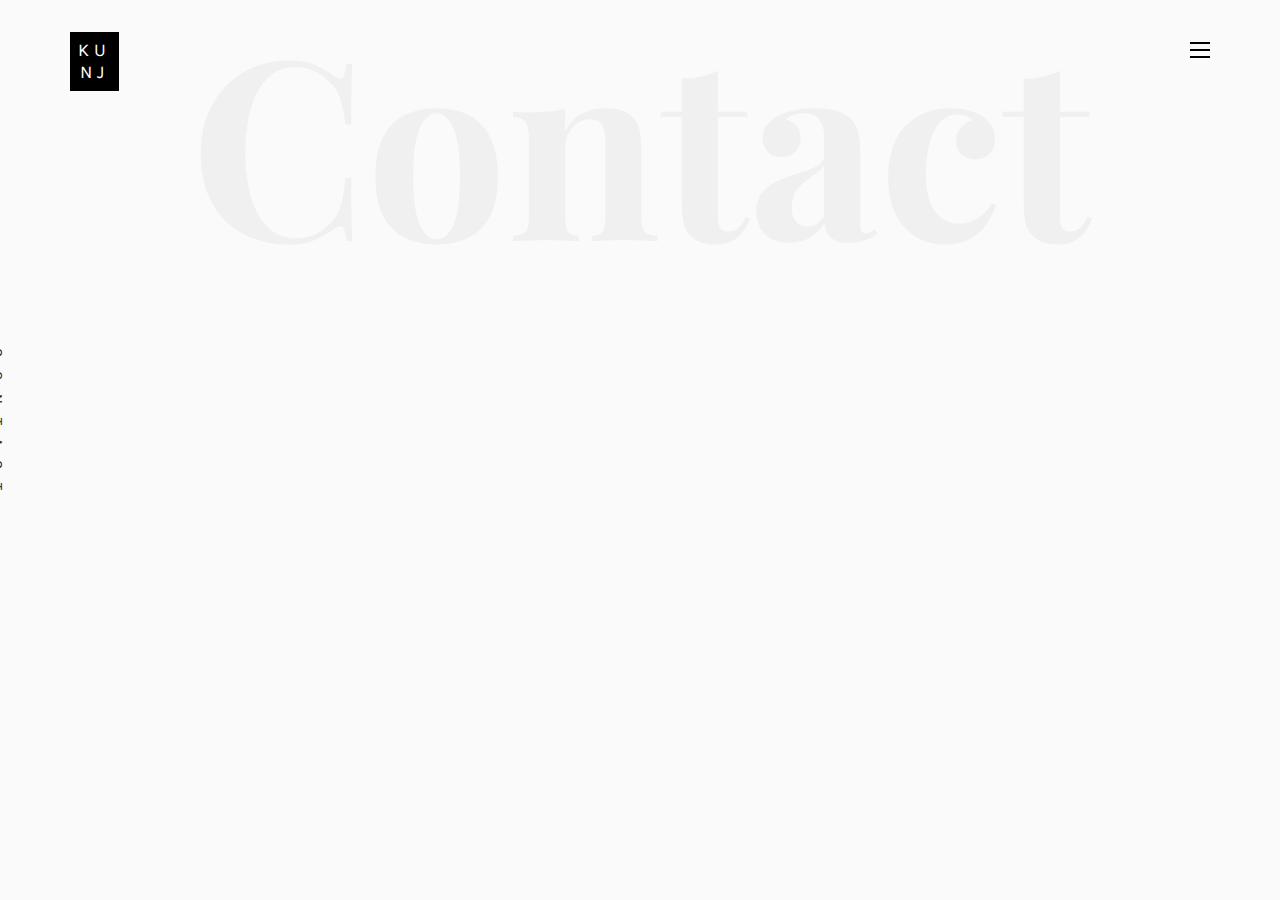
<file: contact.html>
<!DOCTYPE HTML>
<html>

<head>

	<!-- Global site tag (gtag.js) - Google Analytics -->
	<script async src="https://www.googletagmanager.com/gtag/js?id=UA-135094160-1"></script>
	<script>
		window.dataLayer = window.dataLayer || [];
		function gtag() { dataLayer.push(arguments); }
		gtag('js', new Date());

		gtag('config', 'UA-135094160-1');
	</script>

	<meta charset="utf-8">
	<meta http-equiv="X-UA-Compatible" content="IE=edge">
	<title>Contact</title>
	<meta name="viewport" content="width=device-width, initial-scale=1">
	<meta name="description" content="" />
	<meta name="keywords" content="" />
	<meta name="author" content="" />

	<!-- Facebook and Twitter integration -->
	<meta property="og:title" content="" />
	<meta property="og:image" content="" />
	<meta property="og:url" content="" />
	<meta property="og:site_name" content="" />
	<meta property="og:description" content="" />
	<meta name="twitter:title" content="" />
	<meta name="twitter:image" content="" />
	<meta name="twitter:url" content="" />
	<meta name="twitter:card" content="" />

	<!-- Place favicon.ico and apple-touch-icon.png in the root directory -->
	<link rel="shortcut icon" href="images/about.png">

	<link href="https://fonts.googleapis.com/css?family=Karla:400,700" rel="stylesheet">
	<link href="https://fonts.googleapis.com/css?family=Playfair+Display:400,400i,700" rel="stylesheet">

	<!-- Animate.css -->
	<link rel="stylesheet" href="css/animate.css">
	<!-- Icomoon Icon Fonts-->
	<link rel="stylesheet" href="css/icomoon.css">
	<!-- Bootstrap  -->
	<link rel="stylesheet" href="css/bootstrap.css">
	<!-- Owl Carousel -->
	<link rel="stylesheet" href="css/owl.carousel.min.css">
	<link rel="stylesheet" href="css/owl.theme.default.min.css">
	<!-- Magnific Popup -->
	<link rel="stylesheet" href="css/magnific-popup.css">

	<link rel="stylesheet" href="css/style.css">


	<!-- Modernizr JS -->
	<script src="js/modernizr-2.6.2.min.js"></script>
	<!-- FOR IE9 below -->
	<!--[if lt IE 9]>
	<script src="js/respond.min.js"></script>
	<![endif]-->

</head>

<body>

	<nav id="colorlib-main-nav" role="navigation">
		<a href="#" class="js-colorlib-nav-toggle colorlib-nav-toggle active">
			<i></i>
		</a>
		<div class="js-fullheight colorlib-table">
			<div class="colorlib-table-cell js-fullheight">
				<div class="row">
					<div class="col-md-12">
						<ul>
							<li>
								<a href="index.html">Home</a>
							</li>
							<li>
								<a href="services.html">Projects</a>
							</li>
							<!-- <li><a href="work.html">Work</a></li>
							<li><a href="blog.html">Blog</a></li>
							<li><a href="about.html">About</a></li> -->
							<li class="active">
								<a href="contact.html">Contact</a>
							</li>
						</ul>
					</div>
				</div>
			</div>
		</div>
	</nav>

	<div id="colorlib-page">
		<header>
			<div class="container">
				<div class="row">
					<div class="col-md-12">
						<div class="colorlib-navbar-brand">
							<a class="colorlib-logo" href="index.html">
								<span>Ku</span>
								<span>nj</span>
							</a>
						</div>
						<a href="#" class="js-colorlib-nav-toggle colorlib-nav-toggle">
							<i></i>
						</a>
					</div>
				</div>
			</div>
		</header>

		<div id="colorlib-contact">
			<div class="container">
				<div class="row text-center">
					<h2 class="bold">Contact</h2>
				</div>
				<div class="row">
					<div class="col-md-12 col-md-offset-0 text-center animate-box intro-heading">
						<span>Contact</span>
						<h2>Contact Me</h2>
					</div>
				</div>
				<div class="row">
					<div class="col-md-12">
						<div class="rotate">
							<h2 class="heading">Contact</h2>
						</div>
					</div>
				</div>
				<div class="row">
					<div class="col-md-12 col-md-offset-0">
						<div class="row">
							<div class="col-md-4 animate-box">
								<h3>My Address</h3>
								<ul class="contact-info">
									<!-- <li><span><i class="icon-map5"></i></span>MA, USA</li> -->
									<li>
										<span>
											<i class="icon-phone4"></i>
										</span>+1 617 708 6557</li>
									<li>
										<span>
											<i class="icon-envelope2"></i>
										</span>kdedhia@umass.edu</li>
									<li>
										<span>
											<i class="icon-globe3"></i>
										</span>www.kunjdedhia.com</li>
								</ul>
							</div>
							<div class="col-md-7 col-md-push-1 animate-box">
								<div class="row">
									<div class="col-md-12">
										<div class="form-group">
											<textarea name="" class="form-control" id="" cols="30" rows="7" placeholder="Message"></textarea>
										</div>
									</div>
									<div class="col-md-6">
										<div class="form-group">
											<input type="text" class="form-control" placeholder="Name">
										</div>
									</div>
									<div class="col-md-6">
										<div class="form-group">
											<input type="text" class="form-control" placeholder="Email">
										</div>
									</div>
									<div class="col-md-12">
										<div class="form-group">
											<input type="submit" value="Send Message" class="btn btn-primary">
										</div>
									</div>
								</div>
							</div>
						</div>
					</div>
				</div>
			</div>
		</div>

	</div>

	<!-- jQuery -->
	<script src="js/jquery.min.js"></script>
	<!-- jQuery Easing -->
	<script src="js/jquery.easing.1.3.js"></script>
	<!-- Bootstrap -->
	<script src="js/bootstrap.min.js"></script>
	<!-- Waypoints -->
	<script src="js/jquery.waypoints.min.js"></script>
	<!-- Owl Carousel -->
	<script src="js/owl.carousel.min.js"></script>
	<!-- Magnific Popup -->
	<script src="js/jquery.magnific-popup.min.js"></script>
	<script src="js/magnific-popup-options.js"></script>

	<!-- Main JS (Do not remove) -->
	<script src="js/main.js"></script>

</body>

</html>
</file>
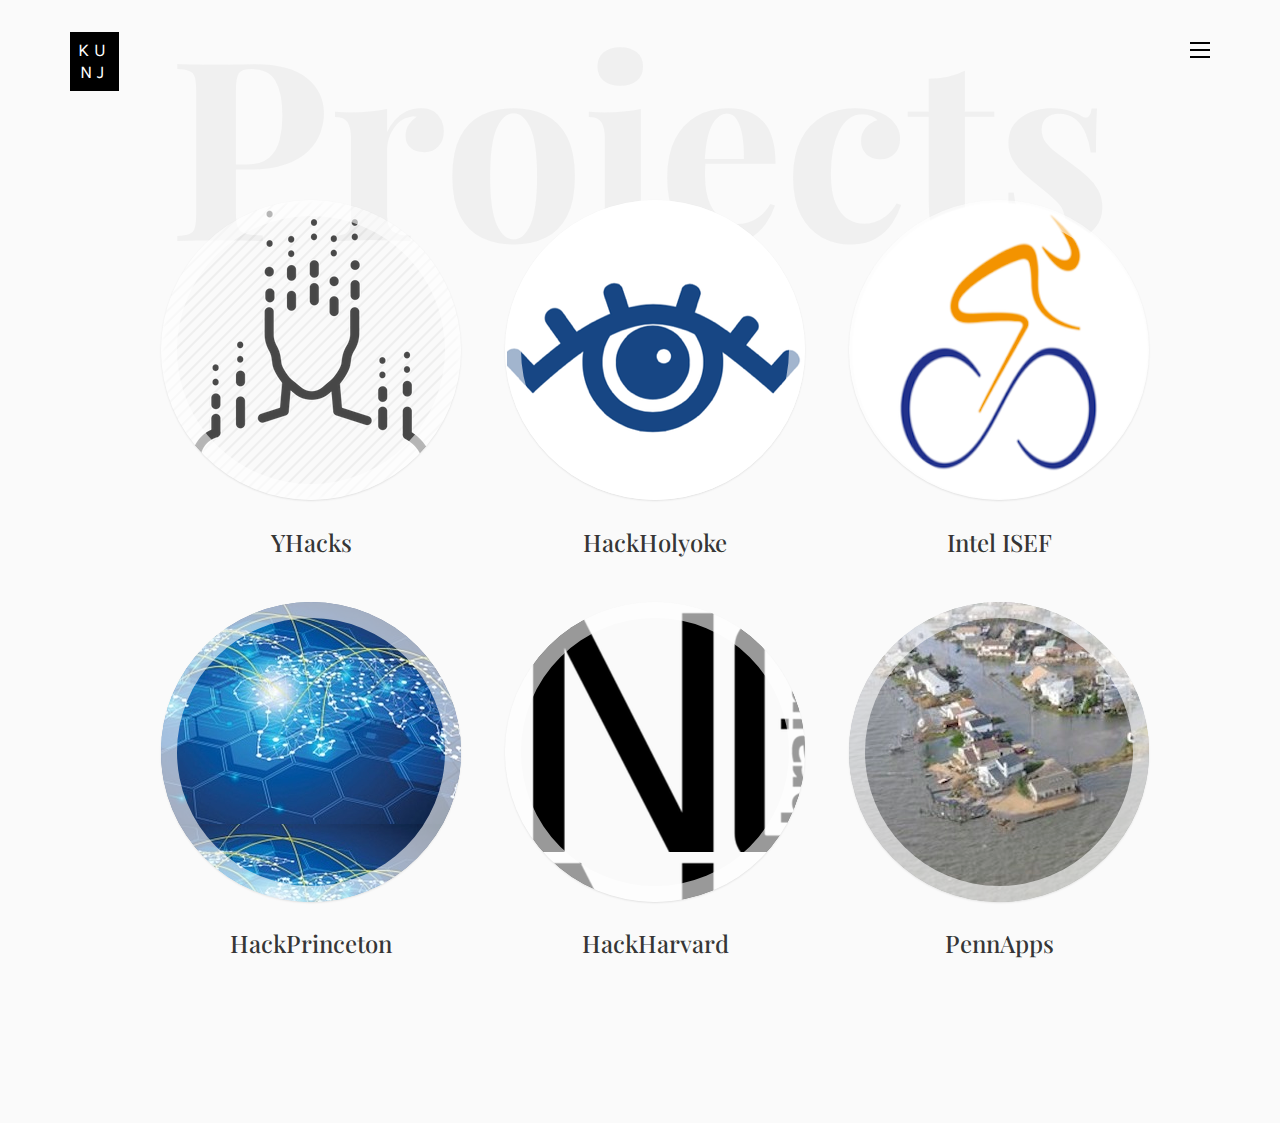
<file: services.html>
<!DOCTYPE HTML>
<html>

<head>
	<!-- Global site tag (gtag.js) - Google Analytics -->
	<script async src="https://www.googletagmanager.com/gtag/js?id=UA-135094160-1"></script>
	<script>
		window.dataLayer = window.dataLayer || [];
		function gtag() { dataLayer.push(arguments); }
		gtag('js', new Date());

		gtag('config', 'UA-135094160-1');
	</script>

	<meta charset="utf-8">
	<meta http-equiv="X-UA-Compatible" content="IE=edge">
	<title>Projects</title>
	<meta name="viewport" content="width=device-width, initial-scale=1">
	<meta name="description" content="" />
	<meta name="keywords" content="" />
	<meta name="author" content="" />

	<!-- Facebook and Twitter integration -->
	<meta property="og:title" content="" />
	<meta property="og:image" content="" />
	<meta property="og:url" content="" />
	<meta property="og:site_name" content="" />
	<meta property="og:description" content="" />
	<meta name="twitter:title" content="" />
	<meta name="twitter:image" content="" />
	<meta name="twitter:url" content="" />
	<meta name="twitter:card" content="" />

	<!-- Place favicon.ico and apple-touch-icon.png in the root directory -->
	<link rel="shortcut icon" href="images/about.png">

	<link href="https://fonts.googleapis.com/css?family=Karla:400,700" rel="stylesheet">
	<link href="https://fonts.googleapis.com/css?family=Playfair+Display:400,400i,700" rel="stylesheet">

	<!-- Animate.css -->
	<link rel="stylesheet" href="css/animate.css">
	<!-- Icomoon Icon Fonts-->
	<link rel="stylesheet" href="css/icomoon.css">
	<!-- Bootstrap  -->
	<link rel="stylesheet" href="css/bootstrap.css">
	<!-- Owl Carousel -->
	<link rel="stylesheet" href="css/owl.carousel.min.css">
	<link rel="stylesheet" href="css/owl.theme.default.min.css">
	<!-- Magnific Popup -->
	<link rel="stylesheet" href="css/magnific-popup.css">

	<link rel="stylesheet" href="css/style.css">

	<link rel="stylesheet" type="text/css" href="css/common.css" />
	<link rel="stylesheet" type="text/css" href="css/style2.css" />


	<!-- Modernizr JS -->
	<script src="js/modernizr-2.6.2.min.js"></script>
	<!-- FOR IE9 below -->
	<!--[if lt IE 9]>
	<script src="js/respond.min.js"></script>
	<![endif]-->

</head>

<body>

	<nav id="colorlib-main-nav" role="navigation">
		<a href="#" class="js-colorlib-nav-toggle colorlib-nav-toggle active">
			<i></i>
		</a>
		<div class="js-fullheight colorlib-table">
			<div class="colorlib-table-cell js-fullheight">
				<div class="row">
					<div class="col-md-12">
						<ul>
							<li>
								<a href="index.html">Home</a>
							</li>
							<li class="active">
								<a href="services.html">Projects</a>
							</li>
							<!-- <li><a href="work.html">Work</a></li>
							<li><a href="blog.html">Blog</a></li>
							<li><a href="about.html">About</a></li> -->
							<li>
								<a href="contact.html">Contact</a>
							</li>
						</ul>
					</div>
				</div>
			</div>
		</div>
	</nav>

	<div id="colorlib-page">
		<header>
			<div class="container">
				<div class="row">
					<div class="col-md-12">
						<div class="colorlib-navbar-brand">
							<a class="colorlib-logo" href="index.html">
								<span>Ku</span>
								<span>nj</span>
							</a>
						</div>
						<a href="#" class="js-colorlib-nav-toggle colorlib-nav-toggle">
							<i></i>
						</a>
					</div>
				</div>
			</div>
		</header>
		<div id="colorlib-services">
			<div class="container">
				<div class="row text-center">
					<h2 class="bold">Projects</h2>
				</div>
				<div class="container">

					<section class="main">

						<ul class="ch-grid">
							<li>
								<div class="ch-item ch-img-1">
									<div class="ch-info">
										<h3>Memory Square</h3>
										<p>Built a web application to track objects in a spatial reference frame of a room for individuals with Alzheimer's
											Disease or memory loss problems using OpenCV</p>
									</div>
								</div>
								<br>
								<h3>YHacks</h3>
							</li>
							<li>
								<div class="ch-item ch-img-2">
									<div class="ch-info">
										<h3>Vide Vision</h3>
										<p>Predicted potential crime zones using Google Cloud Vision API on real-time security camera footage to reduce racial
											discrimination
										</p>
									</div>
								</div>
								<br>
								<h3>HackHolyoke</h3>
							</li>
							<li>
								<div class="ch-item ch-img-3">
									<div class="ch-info">
										<h3>Cyclos</h3>
										<p>An inexpensive and portable posture tracker to prevent LBP among cyclists based on algorithms which forecast values
											beyond the training set</p>
									</div>
								</div>
								<br>
								<h3>Intel ISEF</h3>
							</li>
						</ul>

						<ul class="ch-grid">
							<li>
								<div class="ch-item ch-img-5">
									<div class="ch-info">
										<h3>webGen.ai</h3>
										<p>Developed a website that generates HTML + CSS based on a user inputted drawing of the template and their desired
											topic.
										</p>
									</div>
								</div>
								<br>
								<h3>HackPrinceton</h3>
							</li>
							<li>
								<div class="ch-item ch-img-4">
									<div class="ch-info">
										<h3>No-Brainr</h3>
										<p>Integrated the Muse Headband with the No-Brainr web application to trigger smart home devices, communication systems
											& morse code just with neural signals of a blink or jaw clench
										</p>
									</div>
								</div>
								<br>
								<h3>HackHarvard</h3>
							</li>
							<li>
								<div class="ch-item ch-img-6">
									<div class="ch-info">
										<h3>Disaster Faster</h3>
										<p>
											<br>Efficiently identify high risk areas in need of immediate relief after they are struck by a natural disaster</p>
									</div>
								</div>
								<br>
								<h3>PennApps</h3>
							</li>
						</ul>
					</section>

				</div>
			</div>


		</div>

		<!-- <div id="colorlib-services">
			<div class="container">
				<div class="row text-center">
					<h2 class="bold">Robotics</h2>
				</div>
				<div class="container">

					<section class="main">

						<ul class="ch-grid">

							<li>
								<center>
									<h3>Indian Robotics Olympiad</h3>
								</center>
							</li>
							<li>
								<iframe width="500" height="315" src="https://www.youtube.com/embed/53XdIoEISaE" frameborder="0" allow="accelerometer; autoplay; encrypted-media; gyroscope; picture-in-picture"
								 allowfullscreen></iframe>
							</li>
						</ul>


					</section>

				</div>
			</div>


		</div> -->



	</div>

	<!-- jQuery -->
	<script src="js/jquery.min.js"></script>
	<!-- jQuery Easing -->
	<script src="js/jquery.easing.1.3.js"></script>
	<!-- Bootstrap -->
	<script src="js/bootstrap.min.js"></script>
	<!-- Waypoints -->
	<script src="js/jquery.waypoints.min.js"></script>
	<!-- Owl Carousel -->
	<script src="js/owl.carousel.min.js"></script>
	<!-- Magnific Popup -->
	<script src="js/jquery.magnific-popup.min.js"></script>
	<script src="js/magnific-popup-options.js"></script>

	<!-- Main JS (Do not remove) -->
	<script src="js/main.js"></script>

</body>

</html>
</file>
<file: css/icomoon.css>
@font-face {
  font-family: 'icomoon';
  src:  url('fonts/icomoon.eot?tmere9');
  src:  url('fonts/icomoon.eot?tmere9#iefix') format('embedded-opentype'),
    url('fonts/icomoon.ttf?tmere9') format('truetype'),
    url('fonts/icomoon.woff?tmere9') format('woff'),
    url('fonts/icomoon.svg?tmere9#icomoon') format('svg');
  font-weight: normal;
  font-style: normal;
}

[class^="icon-"], [class*=" icon-"] {
  /* use !important to prevent issues with browser extensions that change fonts */
  font-family: 'icomoon' !important;
  speak: none;
  font-style: normal;
  font-weight: normal;
  font-variant: normal;
  text-transform: none;
  line-height: 1;

  /* Better Font Rendering =========== */
  -webkit-font-smoothing: antialiased;
  -moz-osx-font-smoothing: grayscale;
}

.icon-activity:before {
  content: "\e900";
}
.icon-airplay:before {
  content: "\e901";
}
.icon-alert-circle:before {
  content: "\e902";
}
.icon-alert-octagon:before {
  content: "\e903";
}
.icon-alert-triangle:before {
  content: "\e904";
}
.icon-align-center:before {
  content: "\e905";
}
.icon-align-justify:before {
  content: "\e906";
}
.icon-align-left:before {
  content: "\e907";
}
.icon-align-right:before {
  content: "\e908";
}
.icon-anchor:before {
  content: "\e909";
}
.icon-aperture:before {
  content: "\e90a";
}
.icon-arrow-down3:before {
  content: "\e90b";
}
.icon-arrow-down-circle:before {
  content: "\e90c";
}
.icon-arrow-down-left3:before {
  content: "\e90d";
}
.icon-arrow-down-right3:before {
  content: "\e90e";
}
.icon-arrow-left3:before {
  content: "\e90f";
}
.icon-arrow-left-circle:before {
  content: "\e910";
}
.icon-arrow-right3:before {
  content: "\e911";
}
.icon-arrow-right-circle:before {
  content: "\e912";
}
.icon-arrow-up3:before {
  content: "\e913";
}
.icon-arrow-up-circle:before {
  content: "\e914";
}
.icon-arrow-up-left3:before {
  content: "\e915";
}
.icon-arrow-up-right3:before {
  content: "\e916";
}
.icon-at-sign:before {
  content: "\e917";
}
.icon-award:before {
  content: "\e918";
}
.icon-bar-chart:before {
  content: "\e919";
}
.icon-bar-chart-2:before {
  content: "\e91a";
}
.icon-battery:before {
  content: "\e91b";
}
.icon-battery-charging:before {
  content: "\e91c";
}
.icon-bell2:before {
  content: "\e91d";
}
.icon-bell-off:before {
  content: "\e91e";
}
.icon-bluetooth:before {
  content: "\e91f";
}
.icon-bold2:before {
  content: "\e920";
}
.icon-book2:before {
  content: "\e921";
}
.icon-book-open:before {
  content: "\e922";
}
.icon-bookmark2:before {
  content: "\e923";
}
.icon-box:before {
  content: "\e924";
}
.icon-briefcase2:before {
  content: "\e925";
}
.icon-calendar2:before {
  content: "\e926";
}
.icon-camera2:before {
  content: "\e927";
}
.icon-camera-off:before {
  content: "\e928";
}
.icon-cast:before {
  content: "\e929";
}
.icon-check:before {
  content: "\e92a";
}
.icon-check-circle:before {
  content: "\e92b";
}
.icon-check-square:before {
  content: "\e92c";
}
.icon-chevron-down:before {
  content: "\e92d";
}
.icon-chevron-left:before {
  content: "\e92e";
}
.icon-chevron-right:before {
  content: "\e92f";
}
.icon-chevron-up:before {
  content: "\e930";
}
.icon-chevrons-down:before {
  content: "\e931";
}
.icon-chevrons-left:before {
  content: "\e932";
}
.icon-chevrons-right:before {
  content: "\e933";
}
.icon-chevrons-up:before {
  content: "\e934";
}
.icon-chrome2:before {
  content: "\e935";
}
.icon-circle:before {
  content: "\e936";
}
.icon-clipboard2:before {
  content: "\e937";
}
.icon-clock3:before {
  content: "\e938";
}
.icon-cloud2:before {
  content: "\e939";
}
.icon-cloud-drizzle:before {
  content: "\e93a";
}
.icon-cloud-lightning:before {
  content: "\e93b";
}
.icon-cloud-off:before {
  content: "\e93c";
}
.icon-cloud-rain:before {
  content: "\e93d";
}
.icon-cloud-snow:before {
  content: "\e93e";
}
.icon-code:before {
  content: "\e93f";
}
.icon-codepen2:before {
  content: "\e940";
}
.icon-command2:before {
  content: "\e941";
}
.icon-compass3:before {
  content: "\e942";
}
.icon-copy2:before {
  content: "\e943";
}
.icon-corner-down-left:before {
  content: "\e944";
}
.icon-corner-down-right:before {
  content: "\e945";
}
.icon-corner-left-down:before {
  content: "\e946";
}
.icon-corner-left-up:before {
  content: "\e947";
}
.icon-corner-right-down:before {
  content: "\e948";
}
.icon-corner-right-up:before {
  content: "\e949";
}
.icon-corner-up-left:before {
  content: "\e94a";
}
.icon-corner-up-right:before {
  content: "\e94b";
}
.icon-cpu:before {
  content: "\e94c";
}
.icon-credit-card2:before {
  content: "\e94d";
}
.icon-crop2:before {
  content: "\e94e";
}
.icon-crosshair:before {
  content: "\e94f";
}
.icon-database2:before {
  content: "\e950";
}
.icon-delete:before {
  content: "\e951";
}
.icon-disc:before {
  content: "\e952";
}
.icon-dollar-sign:before {
  content: "\e953";
}
.icon-download4:before {
  content: "\e954";
}
.icon-download-cloud:before {
  content: "\e955";
}
.icon-droplet2:before {
  content: "\e956";
}
.icon-edit:before {
  content: "\e957";
}
.icon-edit-2:before {
  content: "\e958";
}
.icon-edit-3:before {
  content: "\e959";
}
.icon-external-link:before {
  content: "\e95a";
}
.icon-eye2:before {
  content: "\e95b";
}
.icon-eye-off:before {
  content: "\e95c";
}
.icon-facebook3:before {
  content: "\e95d";
}
.icon-fast-forward:before {
  content: "\e95e";
}
.icon-feather:before {
  content: "\e95f";
}
.icon-file:before {
  content: "\e960";
}
.icon-file-minus:before {
  content: "\e961";
}
.icon-file-plus:before {
  content: "\e962";
}
.icon-file-text3:before {
  content: "\e963";
}
.icon-film2:before {
  content: "\e964";
}
.icon-filter2:before {
  content: "\e965";
}
.icon-flag2:before {
  content: "\e966";
}
.icon-folder2:before {
  content: "\e967";
}
.icon-folder-minus2:before {
  content: "\e968";
}
.icon-folder-plus2:before {
  content: "\e969";
}
.icon-git-branch:before {
  content: "\e96a";
}
.icon-git-commit:before {
  content: "\e96b";
}
.icon-git-merge:before {
  content: "\e96c";
}
.icon-git-pull-request:before {
  content: "\e96d";
}
.icon-github2:before {
  content: "\e96e";
}
.icon-gitlab:before {
  content: "\e96f";
}
.icon-globe:before {
  content: "\e970";
}
.icon-grid:before {
  content: "\e971";
}
.icon-hard-drive:before {
  content: "\e972";
}
.icon-hash:before {
  content: "\e973";
}
.icon-headphones2:before {
  content: "\e974";
}
.icon-heart2:before {
  content: "\e975";
}
.icon-help-circle:before {
  content: "\e976";
}
.icon-home4:before {
  content: "\e977";
}
.icon-image2:before {
  content: "\e978";
}
.icon-inbox:before {
  content: "\e979";
}
.icon-info2:before {
  content: "\e97a";
}
.icon-instagram2:before {
  content: "\e97b";
}
.icon-italic2:before {
  content: "\e97c";
}
.icon-layers:before {
  content: "\e97d";
}
.icon-layout:before {
  content: "\e97e";
}
.icon-life-buoy:before {
  content: "\e97f";
}
.icon-link2:before {
  content: "\e980";
}
.icon-link-2:before {
  content: "\e981";
}
.icon-linkedin3:before {
  content: "\e982";
}
.icon-list3:before {
  content: "\e983";
}
.icon-loader:before {
  content: "\e984";
}
.icon-lock2:before {
  content: "\e985";
}
.icon-log-in:before {
  content: "\e986";
}
.icon-log-out:before {
  content: "\e987";
}
.icon-mail5:before {
  content: "\e988";
}
.icon-map3:before {
  content: "\e989";
}
.icon-map-pin:before {
  content: "\e98a";
}
.icon-maximize:before {
  content: "\e98b";
}
.icon-maximize-2:before {
  content: "\e98c";
}
.icon-menu5:before {
  content: "\e98d";
}
.icon-message-circle:before {
  content: "\e98e";
}
.icon-message-square:before {
  content: "\e98f";
}
.icon-mic2:before {
  content: "\e990";
}
.icon-mic-off:before {
  content: "\e991";
}
.icon-minimize:before {
  content: "\e992";
}
.icon-minimize-2:before {
  content: "\e993";
}
.icon-minus2:before {
  content: "\e994";
}
.icon-minus-circle:before {
  content: "\e995";
}
.icon-minus-square:before {
  content: "\e996";
}
.icon-monitor:before {
  content: "\e997";
}
.icon-moon:before {
  content: "\e998";
}
.icon-more-horizontal:before {
  content: "\e999";
}
.icon-more-vertical:before {
  content: "\e99a";
}
.icon-move:before {
  content: "\e99b";
}
.icon-music2:before {
  content: "\e99c";
}
.icon-navigation:before {
  content: "\e99d";
}
.icon-navigation-2:before {
  content: "\e99e";
}
.icon-octagon:before {
  content: "\e99f";
}
.icon-package:before {
  content: "\e9a0";
}
.icon-paperclip:before {
  content: "\e9a1";
}
.icon-pause3:before {
  content: "\e9a2";
}
.icon-pause-circle:before {
  content: "\e9a3";
}
.icon-percent:before {
  content: "\e9a4";
}
.icon-phone2:before {
  content: "\e9a5";
}
.icon-phone-call:before {
  content: "\e9a6";
}
.icon-phone-forwarded:before {
  content: "\e9a7";
}
.icon-phone-incoming:before {
  content: "\e9a8";
}
.icon-phone-missed:before {
  content: "\e9a9";
}
.icon-phone-off:before {
  content: "\e9aa";
}
.icon-phone-outgoing:before {
  content: "\e9ab";
}
.icon-pie-chart2:before {
  content: "\e9ac";
}
.icon-play4:before {
  content: "\e9ad";
}
.icon-play-circle:before {
  content: "\e9ae";
}
.icon-plus2:before {
  content: "\e9af";
}
.icon-plus-circle:before {
  content: "\e9b0";
}
.icon-plus-square:before {
  content: "\e9b1";
}
.icon-pocket:before {
  content: "\e9b2";
}
.icon-power2:before {
  content: "\e9b3";
}
.icon-printer2:before {
  content: "\e9b4";
}
.icon-radio:before {
  content: "\e9b5";
}
.icon-refresh-ccw:before {
  content: "\e9b6";
}
.icon-refresh-cw:before {
  content: "\e9b7";
}
.icon-repeat:before {
  content: "\e9b8";
}
.icon-rewind:before {
  content: "\e9b9";
}
.icon-rotate-ccw:before {
  content: "\e9ba";
}
.icon-rotate-cw:before {
  content: "\e9bb";
}
.icon-rss3:before {
  content: "\e9bc";
}
.icon-save:before {
  content: "\e9bd";
}
.icon-scissors2:before {
  content: "\e9be";
}
.icon-search2:before {
  content: "\e9bf";
}
.icon-send:before {
  content: "\e9c0";
}
.icon-server:before {
  content: "\e9c1";
}
.icon-settings:before {
  content: "\e9c2";
}
.icon-share3:before {
  content: "\e9c3";
}
.icon-share-2:before {
  content: "\e9c4";
}
.icon-shield2:before {
  content: "\e9c5";
}
.icon-shield-off:before {
  content: "\e9c6";
}
.icon-shopping-bag:before {
  content: "\e9c7";
}
.icon-shopping-cart:before {
  content: "\e9c8";
}
.icon-shuffle2:before {
  content: "\e9c9";
}
.icon-sidebar:before {
  content: "\e9ca";
}
.icon-skip-back:before {
  content: "\e9cb";
}
.icon-skip-forward:before {
  content: "\e9cc";
}
.icon-slack:before {
  content: "\e9cd";
}
.icon-slash:before {
  content: "\e9ce";
}
.icon-sliders:before {
  content: "\e9cf";
}
.icon-smartphone:before {
  content: "\e9d0";
}
.icon-speaker:before {
  content: "\e9d1";
}
.icon-square:before {
  content: "\e9d2";
}
.icon-star:before {
  content: "\e9d3";
}
.icon-stop-circle:before {
  content: "\e9d4";
}
.icon-sun2:before {
  content: "\e9d5";
}
.icon-sunrise:before {
  content: "\e9d6";
}
.icon-sunset:before {
  content: "\e9d7";
}
.icon-tablet2:before {
  content: "\e9d8";
}
.icon-tag:before {
  content: "\e9d9";
}
.icon-target2:before {
  content: "\e9da";
}
.icon-terminal2:before {
  content: "\e9db";
}
.icon-thermometer:before {
  content: "\e9dc";
}
.icon-thumbs-down:before {
  content: "\e9dd";
}
.icon-thumbs-up:before {
  content: "\e9de";
}
.icon-toggle-left:before {
  content: "\e9df";
}
.icon-toggle-right:before {
  content: "\e9e0";
}
.icon-trash:before {
  content: "\e9e1";
}
.icon-trash-2:before {
  content: "\e9e2";
}
.icon-trending-down:before {
  content: "\e9e3";
}
.icon-trending-up:before {
  content: "\e9e4";
}
.icon-triangle:before {
  content: "\e9e5";
}
.icon-truck2:before {
  content: "\e9e6";
}
.icon-tv2:before {
  content: "\e9e7";
}
.icon-twitter2:before {
  content: "\e9e8";
}
.icon-type:before {
  content: "\e9e9";
}
.icon-umbrella:before {
  content: "\e9ea";
}
.icon-underline2:before {
  content: "\e9eb";
}
.icon-unlock:before {
  content: "\e9ec";
}
.icon-upload4:before {
  content: "\e9ed";
}
.icon-upload-cloud:before {
  content: "\e9ee";
}
.icon-user2:before {
  content: "\e9ef";
}
.icon-user-check2:before {
  content: "\e9f0";
}
.icon-user-minus2:before {
  content: "\e9f1";
}
.icon-user-plus2:before {
  content: "\e9f2";
}
.icon-user-x:before {
  content: "\e9f3";
}
.icon-users2:before {
  content: "\e9f4";
}
.icon-video:before {
  content: "\e9f5";
}
.icon-video-off:before {
  content: "\e9f6";
}
.icon-voicemail:before {
  content: "\e9f7";
}
.icon-volume:before {
  content: "\e9f8";
}
.icon-volume-1:before {
  content: "\e9f9";
}
.icon-volume-2:before {
  content: "\e9fa";
}
.icon-volume-x:before {
  content: "\e9fb";
}
.icon-watch:before {
  content: "\e9fc";
}
.icon-wifi:before {
  content: "\e9fd";
}
.icon-wifi-off:before {
  content: "\e9fe";
}
.icon-wind:before {
  content: "\e9ff";
}
.icon-x:before {
  content: "\ea00";
}
.icon-x-circle:before {
  content: "\ea01";
}
.icon-x-square:before {
  content: "\ea02";
}
.icon-zap:before {
  content: "\ea03";
}
.icon-zap-off:before {
  content: "\ea04";
}
.icon-zoom-in2:before {
  content: "\ea05";
}
.icon-zoom-out2:before {
  content: "\ea06";
}
.icon-times:before {
  content: "\ea07";
}
.icon-tick:before {
  content: "\ea08";
}
.icon-plus3:before {
  content: "\ea09";
}
.icon-minus3:before {
  content: "\ea0a";
}
.icon-equals:before {
  content: "\ea0b";
}
.icon-divide:before {
  content: "\ea0c";
}
.icon-chevron-right2:before {
  content: "\ea0d";
}
.icon-chevron-left2:before {
  content: "\ea0e";
}
.icon-arrow-right-thick:before {
  content: "\ea0f";
}
.icon-arrow-left-thick:before {
  content: "\ea10";
}
.icon-th-small:before {
  content: "\ea11";
}
.icon-th-menu:before {
  content: "\ea12";
}
.icon-th-list:before {
  content: "\ea13";
}
.icon-th-large:before {
  content: "\ea14";
}
.icon-home5:before {
  content: "\ea15";
}
.icon-arrow-forward:before {
  content: "\ea16";
}
.icon-arrow-back:before {
  content: "\ea17";
}
.icon-rss4:before {
  content: "\ea18";
}
.icon-location3:before {
  content: "\ea19";
}
.icon-link3:before {
  content: "\ea1a";
}
.icon-image3:before {
  content: "\ea1b";
}
.icon-arrow-up-thick:before {
  content: "\ea1c";
}
.icon-arrow-down-thick:before {
  content: "\ea1d";
}
.icon-starburst:before {
  content: "\ea1e";
}
.icon-starburst-outline:before {
  content: "\ea1f";
}
.icon-star2:before {
  content: "\ea20";
}
.icon-flow-children:before {
  content: "\ea21";
}
.icon-export:before {
  content: "\ea22";
}
.icon-delete2:before {
  content: "\ea23";
}
.icon-delete-outline:before {
  content: "\ea24";
}
.icon-cloud-storage:before {
  content: "\ea25";
}
.icon-wi-fi:before {
  content: "\ea26";
}
.icon-heart3:before {
  content: "\ea27";
}
.icon-flash:before {
  content: "\ea28";
}
.icon-cancel:before {
  content: "\ea29";
}
.icon-backspace:before {
  content: "\ea2a";
}
.icon-attachment2:before {
  content: "\ea2b";
}
.icon-arrow-move:before {
  content: "\ea2c";
}
.icon-warning2:before {
  content: "\ea2d";
}
.icon-user3:before {
  content: "\ea2e";
}
.icon-radar:before {
  content: "\ea2f";
}
.icon-lock-open:before {
  content: "\ea30";
}
.icon-lock-closed:before {
  content: "\ea31";
}
.icon-location-arrow:before {
  content: "\ea32";
}
.icon-info3:before {
  content: "\ea33";
}
.icon-user-delete:before {
  content: "\ea34";
}
.icon-user-add:before {
  content: "\ea35";
}
.icon-media-pause:before {
  content: "\ea36";
}
.icon-group:before {
  content: "\ea37";
}
.icon-chart-pie:before {
  content: "\ea38";
}
.icon-chart-line:before {
  content: "\ea39";
}
.icon-chart-bar:before {
  content: "\ea3a";
}
.icon-chart-area:before {
  content: "\ea3b";
}
.icon-video2:before {
  content: "\ea3c";
}
.icon-point-of-interest:before {
  content: "\ea3d";
}
.icon-infinity:before {
  content: "\ea3e";
}
.icon-globe2:before {
  content: "\ea3f";
}
.icon-eye3:before {
  content: "\ea40";
}
.icon-cog2:before {
  content: "\ea41";
}
.icon-camera3:before {
  content: "\ea42";
}
.icon-upload5:before {
  content: "\ea43";
}
.icon-scissors3:before {
  content: "\ea44";
}
.icon-refresh:before {
  content: "\ea45";
}
.icon-pin:before {
  content: "\ea46";
}
.icon-key3:before {
  content: "\ea47";
}
.icon-info-large:before {
  content: "\ea48";
}
.icon-eject2:before {
  content: "\ea49";
}
.icon-download5:before {
  content: "\ea4a";
}
.icon-zoom:before {
  content: "\ea4b";
}
.icon-zoom-out3:before {
  content: "\ea4c";
}
.icon-zoom-in3:before {
  content: "\ea4d";
}
.icon-sort-numerically:before {
  content: "\ea4e";
}
.icon-sort-alphabetically:before {
  content: "\ea4f";
}
.icon-input-checked:before {
  content: "\ea50";
}
.icon-calender:before {
  content: "\ea51";
}
.icon-world:before {
  content: "\ea52";
}
.icon-notes:before {
  content: "\ea53";
}
.icon-code2:before {
  content: "\ea54";
}
.icon-arrow-sync:before {
  content: "\ea55";
}
.icon-arrow-shuffle:before {
  content: "\ea56";
}
.icon-arrow-repeat:before {
  content: "\ea57";
}
.icon-arrow-minimise:before {
  content: "\ea58";
}
.icon-arrow-maximise:before {
  content: "\ea59";
}
.icon-arrow-loop:before {
  content: "\ea5a";
}
.icon-anchor2:before {
  content: "\ea5b";
}
.icon-spanner:before {
  content: "\ea5c";
}
.icon-puzzle:before {
  content: "\ea5d";
}
.icon-power3:before {
  content: "\ea5e";
}
.icon-plane:before {
  content: "\ea5f";
}
.icon-pi:before {
  content: "\ea60";
}
.icon-phone3:before {
  content: "\ea61";
}
.icon-microphone:before {
  content: "\ea62";
}
.icon-media-rewind:before {
  content: "\ea63";
}
.icon-flag3:before {
  content: "\ea64";
}
.icon-adjust-brightness:before {
  content: "\ea65";
}
.icon-waves:before {
  content: "\ea66";
}
.icon-social-twitter:before {
  content: "\ea67";
}
.icon-social-facebook:before {
  content: "\ea68";
}
.icon-social-dribbble:before {
  content: "\ea69";
}
.icon-media-stop:before {
  content: "\ea6a";
}
.icon-media-record:before {
  content: "\ea6b";
}
.icon-media-play:before {
  content: "\ea6c";
}
.icon-media-fast-forward:before {
  content: "\ea6d";
}
.icon-media-eject:before {
  content: "\ea6e";
}
.icon-social-vimeo:before {
  content: "\ea6f";
}
.icon-social-tumbler:before {
  content: "\ea70";
}
.icon-social-skype:before {
  content: "\ea71";
}
.icon-social-pinterest:before {
  content: "\ea72";
}
.icon-social-linkedin:before {
  content: "\ea73";
}
.icon-social-last-fm:before {
  content: "\ea74";
}
.icon-social-github:before {
  content: "\ea75";
}
.icon-social-flickr:before {
  content: "\ea76";
}
.icon-at:before {
  content: "\ea77";
}
.icon-times-outline:before {
  content: "\ea78";
}
.icon-plus-outline:before {
  content: "\ea79";
}
.icon-minus-outline:before {
  content: "\ea7a";
}
.icon-tick-outline:before {
  content: "\ea7b";
}
.icon-th-large-outline:before {
  content: "\ea7c";
}
.icon-equals-outline:before {
  content: "\ea7d";
}
.icon-divide-outline:before {
  content: "\ea7e";
}
.icon-chevron-right-outline:before {
  content: "\ea7f";
}
.icon-chevron-left-outline:before {
  content: "\ea80";
}
.icon-arrow-right-outline:before {
  content: "\ea81";
}
.icon-arrow-left-outline:before {
  content: "\ea82";
}
.icon-th-small-outline:before {
  content: "\ea83";
}
.icon-th-menu-outline:before {
  content: "\ea84";
}
.icon-th-list-outline:before {
  content: "\ea85";
}
.icon-news:before {
  content: "\ea86";
}
.icon-home-outline:before {
  content: "\ea87";
}
.icon-arrow-up-outline:before {
  content: "\ea88";
}
.icon-arrow-forward-outline:before {
  content: "\ea89";
}
.icon-arrow-down-outline:before {
  content: "\ea8a";
}
.icon-arrow-back-outline:before {
  content: "\ea8b";
}
.icon-trash2:before {
  content: "\ea8c";
}
.icon-rss-outline:before {
  content: "\ea8d";
}
.icon-message:before {
  content: "\ea8e";
}
.icon-location-outline:before {
  content: "\ea8f";
}
.icon-link-outline:before {
  content: "\ea90";
}
.icon-image-outline:before {
  content: "\ea91";
}
.icon-export-outline:before {
  content: "\ea92";
}
.icon-cross2:before {
  content: "\ea93";
}
.icon-wi-fi-outline:before {
  content: "\ea94";
}
.icon-star-outline:before {
  content: "\ea95";
}
.icon-media-pause-outline:before {
  content: "\ea96";
}
.icon-mail6:before {
  content: "\ea97";
}
.icon-heart-outline:before {
  content: "\ea98";
}
.icon-flash-outline:before {
  content: "\ea99";
}
.icon-cancel-outline:before {
  content: "\ea9a";
}
.icon-beaker:before {
  content: "\ea9b";
}
.icon-arrow-move-outline:before {
  content: "\ea9c";
}
.icon-watch2:before {
  content: "\ea9d";
}
.icon-warning-outline:before {
  content: "\ea9e";
}
.icon-time:before {
  content: "\ea9f";
}
.icon-radar-outline:before {
  content: "\eaa0";
}
.icon-lock-open-outline:before {
  content: "\eaa1";
}
.icon-location-arrow-outline:before {
  content: "\eaa2";
}
.icon-info-outline:before {
  content: "\eaa3";
}
.icon-backspace-outline:before {
  content: "\eaa4";
}
.icon-attachment-outline:before {
  content: "\eaa5";
}
.icon-user-outline:before {
  content: "\eaa6";
}
.icon-user-delete-outline:before {
  content: "\eaa7";
}
.icon-user-add-outline:before {
  content: "\eaa8";
}
.icon-lock-closed-outline:before {
  content: "\eaa9";
}
.icon-group-outline:before {
  content: "\eaaa";
}
.icon-chart-pie-outline:before {
  content: "\eaab";
}
.icon-chart-line-outline:before {
  content: "\eaac";
}
.icon-chart-bar-outline:before {
  content: "\eaad";
}
.icon-chart-area-outline:before {
  content: "\eaae";
}
.icon-video-outline:before {
  content: "\eaaf";
}
.icon-point-of-interest-outline:before {
  content: "\eab0";
}
.icon-map4:before {
  content: "\eab1";
}
.icon-key-outline:before {
  content: "\eab2";
}
.icon-infinity-outline:before {
  content: "\eab3";
}
.icon-globe-outline:before {
  content: "\eab4";
}
.icon-eye-outline:before {
  content: "\eab5";
}
.icon-cog-outline:before {
  content: "\eab6";
}
.icon-camera-outline:before {
  content: "\eab7";
}
.icon-upload-outline:before {
  content: "\eab8";
}
.icon-support:before {
  content: "\eab9";
}
.icon-scissors-outline:before {
  content: "\eaba";
}
.icon-refresh-outline:before {
  content: "\eabb";
}
.icon-info-large-outline:before {
  content: "\eabc";
}
.icon-eject-outline:before {
  content: "\eabd";
}
.icon-download-outline:before {
  content: "\eabe";
}
.icon-battery-mid:before {
  content: "\eabf";
}
.icon-battery-low:before {
  content: "\eac0";
}
.icon-battery-high:before {
  content: "\eac1";
}
.icon-zoom-outline:before {
  content: "\eac2";
}
.icon-zoom-out-outline:before {
  content: "\eac3";
}
.icon-zoom-in-outline:before {
  content: "\eac4";
}
.icon-tag2:before {
  content: "\eac5";
}
.icon-tabs-outline:before {
  content: "\eac6";
}
.icon-pin-outline:before {
  content: "\eac7";
}
.icon-message-typing:before {
  content: "\eac8";
}
.icon-directions:before {
  content: "\eac9";
}
.icon-battery-full:before {
  content: "\eaca";
}
.icon-battery-charge:before {
  content: "\eacb";
}
.icon-pipette:before {
  content: "\eacc";
}
.icon-pencil3:before {
  content: "\eacd";
}
.icon-folder3:before {
  content: "\eace";
}
.icon-folder-delete:before {
  content: "\eacf";
}
.icon-folder-add:before {
  content: "\ead0";
}
.icon-edit2:before {
  content: "\ead1";
}
.icon-document:before {
  content: "\ead2";
}
.icon-document-delete:before {
  content: "\ead3";
}
.icon-document-add:before {
  content: "\ead4";
}
.icon-brush:before {
  content: "\ead5";
}
.icon-thumbs-up2:before {
  content: "\ead6";
}
.icon-thumbs-down2:before {
  content: "\ead7";
}
.icon-pen2:before {
  content: "\ead8";
}
.icon-sort-numerically-outline:before {
  content: "\ead9";
}
.icon-sort-alphabetically-outline:before {
  content: "\eada";
}
.icon-social-last-fm-circular:before {
  content: "\eadb";
}
.icon-social-github-circular:before {
  content: "\eadc";
}
.icon-compass4:before {
  content: "\eadd";
}
.icon-bookmark3:before {
  content: "\eade";
}
.icon-input-checked-outline:before {
  content: "\eadf";
}
.icon-code-outline:before {
  content: "\eae0";
}
.icon-calender-outline:before {
  content: "\eae1";
}
.icon-business-card:before {
  content: "\eae2";
}
.icon-arrow-up4:before {
  content: "\eae3";
}
.icon-arrow-sync-outline:before {
  content: "\eae4";
}
.icon-arrow-right4:before {
  content: "\eae5";
}
.icon-arrow-repeat-outline:before {
  content: "\eae6";
}
.icon-arrow-loop-outline:before {
  content: "\eae7";
}
.icon-arrow-left4:before {
  content: "\eae8";
}
.icon-flow-switch:before {
  content: "\eae9";
}
.icon-flow-parallel:before {
  content: "\eaea";
}
.icon-flow-merge:before {
  content: "\eaeb";
}
.icon-document-text:before {
  content: "\eaec";
}
.icon-clipboard3:before {
  content: "\eaed";
}
.icon-calculator2:before {
  content: "\eaee";
}
.icon-arrow-minimise-outline:before {
  content: "\eaef";
}
.icon-arrow-maximise-outline:before {
  content: "\eaf0";
}
.icon-arrow-down4:before {
  content: "\eaf1";
}
.icon-gift2:before {
  content: "\eaf2";
}
.icon-film3:before {
  content: "\eaf3";
}
.icon-database3:before {
  content: "\eaf4";
}
.icon-bell3:before {
  content: "\eaf5";
}
.icon-anchor-outline:before {
  content: "\eaf6";
}
.icon-adjust-contrast:before {
  content: "\eaf7";
}
.icon-world-outline:before {
  content: "\eaf8";
}
.icon-shopping-bag2:before {
  content: "\eaf9";
}
.icon-power-outline:before {
  content: "\eafa";
}
.icon-notes-outline:before {
  content: "\eafb";
}
.icon-device-tablet:before {
  content: "\eafc";
}
.icon-device-phone:before {
  content: "\eafd";
}
.icon-device-laptop:before {
  content: "\eafe";
}
.icon-device-desktop:before {
  content: "\eaff";
}
.icon-briefcase3:before {
  content: "\eb00";
}
.icon-stopwatch2:before {
  content: "\eb01";
}
.icon-spanner-outline:before {
  content: "\eb02";
}
.icon-puzzle-outline:before {
  content: "\eb03";
}
.icon-printer3:before {
  content: "\eb04";
}
.icon-pi-outline:before {
  content: "\eb05";
}
.icon-lightbulb:before {
  content: "\eb06";
}
.icon-flag-outline:before {
  content: "\eb07";
}
.icon-contacts:before {
  content: "\eb08";
}
.icon-archive:before {
  content: "\eb09";
}
.icon-weather-stormy:before {
  content: "\eb0a";
}
.icon-weather-shower:before {
  content: "\eb0b";
}
.icon-weather-partly-sunny:before {
  content: "\eb0c";
}
.icon-weather-downpour:before {
  content: "\eb0d";
}
.icon-weather-cloudy:before {
  content: "\eb0e";
}
.icon-plane-outline:before {
  content: "\eb0f";
}
.icon-phone-outline:before {
  content: "\eb10";
}
.icon-microphone-outline:before {
  content: "\eb11";
}
.icon-weather-windy:before {
  content: "\eb12";
}
.icon-weather-windy-cloudy:before {
  content: "\eb13";
}
.icon-weather-sunny:before {
  content: "\eb14";
}
.icon-weather-snow:before {
  content: "\eb15";
}
.icon-weather-night:before {
  content: "\eb16";
}
.icon-media-stop-outline:before {
  content: "\eb17";
}
.icon-media-rewind-outline:before {
  content: "\eb18";
}
.icon-media-record-outline:before {
  content: "\eb19";
}
.icon-media-play-outline:before {
  content: "\eb1a";
}
.icon-media-fast-forward-outline:before {
  content: "\eb1b";
}
.icon-media-eject-outline:before {
  content: "\eb1c";
}
.icon-wine:before {
  content: "\eb1d";
}
.icon-waves-outline:before {
  content: "\eb1e";
}
.icon-ticket2:before {
  content: "\eb1f";
}
.icon-tags:before {
  content: "\eb20";
}
.icon-plug:before {
  content: "\eb21";
}
.icon-headphones3:before {
  content: "\eb22";
}
.icon-credit-card3:before {
  content: "\eb23";
}
.icon-coffee:before {
  content: "\eb24";
}
.icon-book3:before {
  content: "\eb25";
}
.icon-beer:before {
  content: "\eb26";
}
.icon-volume2:before {
  content: "\eb27";
}
.icon-volume-up:before {
  content: "\eb28";
}
.icon-volume-mute3:before {
  content: "\eb29";
}
.icon-volume-down:before {
  content: "\eb2a";
}
.icon-social-vimeo-circular:before {
  content: "\eb2b";
}
.icon-social-twitter-circular:before {
  content: "\eb2c";
}
.icon-social-pinterest-circular:before {
  content: "\eb2d";
}
.icon-social-linkedin-circular:before {
  content: "\eb2e";
}
.icon-social-facebook-circular:before {
  content: "\eb2f";
}
.icon-social-dribbble-circular:before {
  content: "\eb30";
}
.icon-tree2:before {
  content: "\eb31";
}
.icon-thermometer2:before {
  content: "\eb32";
}
.icon-social-tumbler-circular:before {
  content: "\eb33";
}
.icon-social-skype-outline:before {
  content: "\eb34";
}
.icon-social-flickr-circular:before {
  content: "\eb35";
}
.icon-social-at-circular:before {
  content: "\eb36";
}
.icon-shopping-cart2:before {
  content: "\eb37";
}
.icon-messages:before {
  content: "\eb38";
}
.icon-leaf2:before {
  content: "\eb39";
}
.icon-feather2:before {
  content: "\eb3a";
}
.icon-box2:before {
  content: "\eb3b";
}
.icon-write:before {
  content: "\eb3c";
}
.icon-clock4:before {
  content: "\eb3d";
}
.icon-reply2:before {
  content: "\eb3e";
}
.icon-reply-all:before {
  content: "\eb3f";
}
.icon-forward4:before {
  content: "\eb40";
}
.icon-flag4:before {
  content: "\eb41";
}
.icon-search3:before {
  content: "\eb42";
}
.icon-trash3:before {
  content: "\eb43";
}
.icon-envelope:before {
  content: "\eb44";
}
.icon-bubble3:before {
  content: "\eb45";
}
.icon-bubbles5:before {
  content: "\eb46";
}
.icon-user4:before {
  content: "\eb47";
}
.icon-users3:before {
  content: "\eb48";
}
.icon-cloud3:before {
  content: "\eb49";
}
.icon-download6:before {
  content: "\eb4a";
}
.icon-upload6:before {
  content: "\eb4b";
}
.icon-rain:before {
  content: "\eb4c";
}
.icon-sun3:before {
  content: "\eb4d";
}
.icon-moon2:before {
  content: "\eb4e";
}
.icon-bell4:before {
  content: "\eb4f";
}
.icon-folder4:before {
  content: "\eb50";
}
.icon-pin2:before {
  content: "\eb51";
}
.icon-sound:before {
  content: "\eb52";
}
.icon-microphone2:before {
  content: "\eb53";
}
.icon-camera4:before {
  content: "\eb54";
}
.icon-image4:before {
  content: "\eb55";
}
.icon-cog3:before {
  content: "\eb56";
}
.icon-calendar3:before {
  content: "\eb57";
}
.icon-book4:before {
  content: "\eb58";
}
.icon-map-marker:before {
  content: "\eb59";
}
.icon-store:before {
  content: "\eb5a";
}
.icon-support2:before {
  content: "\eb5b";
}
.icon-tag3:before {
  content: "\eb5c";
}
.icon-heart4:before {
  content: "\eb5d";
}
.icon-video-camera2:before {
  content: "\eb5e";
}
.icon-trophy2:before {
  content: "\eb5f";
}
.icon-cart2:before {
  content: "\eb60";
}
.icon-eye4:before {
  content: "\eb61";
}
.icon-cancel2:before {
  content: "\eb62";
}
.icon-chart:before {
  content: "\eb63";
}
.icon-target3:before {
  content: "\eb64";
}
.icon-printer4:before {
  content: "\eb65";
}
.icon-location4:before {
  content: "\eb66";
}
.icon-bookmark4:before {
  content: "\eb67";
}
.icon-monitor2:before {
  content: "\eb68";
}
.icon-cross3:before {
  content: "\eb69";
}
.icon-plus4:before {
  content: "\eb6a";
}
.icon-left:before {
  content: "\eb6b";
}
.icon-up:before {
  content: "\eb6c";
}
.icon-browser:before {
  content: "\eb6d";
}
.icon-windows2:before {
  content: "\eb6e";
}
.icon-switch2:before {
  content: "\eb6f";
}
.icon-dashboard:before {
  content: "\eb70";
}
.icon-play5:before {
  content: "\eb71";
}
.icon-fast-forward2:before {
  content: "\eb72";
}
.icon-next3:before {
  content: "\eb73";
}
.icon-refresh2:before {
  content: "\eb74";
}
.icon-film4:before {
  content: "\eb75";
}
.icon-home6:before {
  content: "\eb76";
}
.icon-home:before {
  content: "\eb77";
}
.icon-home2:before {
  content: "\eb78";
}
.icon-home3:before {
  content: "\eb79";
}
.icon-office:before {
  content: "\eb7a";
}
.icon-newspaper:before {
  content: "\eb7b";
}
.icon-pencil:before {
  content: "\eb7c";
}
.icon-pencil2:before {
  content: "\eb7d";
}
.icon-quill:before {
  content: "\eb7e";
}
.icon-pen:before {
  content: "\eb7f";
}
.icon-blog:before {
  content: "\eb80";
}
.icon-eyedropper:before {
  content: "\eb81";
}
.icon-droplet:before {
  content: "\eb82";
}
.icon-paint-format:before {
  content: "\eb83";
}
.icon-image:before {
  content: "\eb84";
}
.icon-images:before {
  content: "\eb85";
}
.icon-camera:before {
  content: "\eb86";
}
.icon-headphones:before {
  content: "\eb87";
}
.icon-music:before {
  content: "\eb88";
}
.icon-play:before {
  content: "\eb89";
}
.icon-film:before {
  content: "\eb8a";
}
.icon-video-camera:before {
  content: "\eb8b";
}
.icon-dice:before {
  content: "\eb8c";
}
.icon-pacman:before {
  content: "\eb8d";
}
.icon-spades:before {
  content: "\eb8e";
}
.icon-clubs:before {
  content: "\eb8f";
}
.icon-diamonds:before {
  content: "\eb90";
}
.icon-bullhorn:before {
  content: "\eb91";
}
.icon-connection:before {
  content: "\eb92";
}
.icon-podcast:before {
  content: "\eb93";
}
.icon-feed:before {
  content: "\eb94";
}
.icon-mic:before {
  content: "\eb95";
}
.icon-book:before {
  content: "\eb96";
}
.icon-books:before {
  content: "\eb97";
}
.icon-library:before {
  content: "\eb98";
}
.icon-file-text:before {
  content: "\eb99";
}
.icon-profile:before {
  content: "\eb9a";
}
.icon-file-empty:before {
  content: "\eb9b";
}
.icon-files-empty:before {
  content: "\eb9c";
}
.icon-file-text2:before {
  content: "\eb9d";
}
.icon-file-picture:before {
  content: "\eb9e";
}
.icon-file-music:before {
  content: "\eb9f";
}
.icon-file-play:before {
  content: "\eba0";
}
.icon-file-video:before {
  content: "\eba1";
}
.icon-file-zip:before {
  content: "\eba2";
}
.icon-copy:before {
  content: "\eba3";
}
.icon-paste:before {
  content: "\eba4";
}
.icon-stack:before {
  content: "\eba5";
}
.icon-folder:before {
  content: "\eba6";
}
.icon-folder-open:before {
  content: "\eba7";
}
.icon-folder-plus:before {
  content: "\eba8";
}
.icon-folder-minus:before {
  content: "\eba9";
}
.icon-folder-download:before {
  content: "\ebaa";
}
.icon-folder-upload:before {
  content: "\ebab";
}
.icon-price-tag:before {
  content: "\ebac";
}
.icon-price-tags:before {
  content: "\ebad";
}
.icon-barcode:before {
  content: "\ebae";
}
.icon-qrcode:before {
  content: "\ebaf";
}
.icon-ticket:before {
  content: "\ebb0";
}
.icon-cart:before {
  content: "\ebb1";
}
.icon-coin-dollar:before {
  content: "\ebb2";
}
.icon-coin-euro:before {
  content: "\ebb3";
}
.icon-coin-pound:before {
  content: "\ebb4";
}
.icon-coin-yen:before {
  content: "\ebb5";
}
.icon-credit-card:before {
  content: "\ebb6";
}
.icon-calculator:before {
  content: "\ebb7";
}
.icon-lifebuoy:before {
  content: "\ebb8";
}
.icon-phone:before {
  content: "\ebb9";
}
.icon-phone-hang-up:before {
  content: "\ebba";
}
.icon-address-book:before {
  content: "\ebbb";
}
.icon-envelop:before {
  content: "\ebbc";
}
.icon-pushpin:before {
  content: "\ebbd";
}
.icon-location:before {
  content: "\ebbe";
}
.icon-location2:before {
  content: "\ebbf";
}
.icon-compass:before {
  content: "\ebc0";
}
.icon-compass2:before {
  content: "\ebc1";
}
.icon-map:before {
  content: "\ebc2";
}
.icon-map2:before {
  content: "\ebc3";
}
.icon-history:before {
  content: "\ebc4";
}
.icon-clock:before {
  content: "\ebc5";
}
.icon-clock2:before {
  content: "\ebc6";
}
.icon-alarm:before {
  content: "\ebc7";
}
.icon-bell:before {
  content: "\ebc8";
}
.icon-stopwatch:before {
  content: "\ebc9";
}
.icon-calendar:before {
  content: "\ebca";
}
.icon-printer:before {
  content: "\ebcb";
}
.icon-keyboard:before {
  content: "\ebcc";
}
.icon-display:before {
  content: "\ebcd";
}
.icon-laptop:before {
  content: "\ebce";
}
.icon-mobile:before {
  content: "\ebcf";
}
.icon-mobile2:before {
  content: "\ebd0";
}
.icon-tablet:before {
  content: "\ebd1";
}
.icon-tv:before {
  content: "\ebd2";
}
.icon-drawer:before {
  content: "\ebd3";
}
.icon-drawer2:before {
  content: "\ebd4";
}
.icon-box-add:before {
  content: "\ebd5";
}
.icon-box-remove:before {
  content: "\ebd6";
}
.icon-download:before {
  content: "\ebd7";
}
.icon-upload:before {
  content: "\ebd8";
}
.icon-floppy-disk:before {
  content: "\ebd9";
}
.icon-drive:before {
  content: "\ebda";
}
.icon-database:before {
  content: "\ebdb";
}
.icon-undo:before {
  content: "\ebdc";
}
.icon-redo:before {
  content: "\ebdd";
}
.icon-undo2:before {
  content: "\ebde";
}
.icon-redo2:before {
  content: "\ebdf";
}
.icon-forward:before {
  content: "\ebe0";
}
.icon-reply:before {
  content: "\ebe1";
}
.icon-bubble:before {
  content: "\ebe2";
}
.icon-bubbles:before {
  content: "\ebe3";
}
.icon-bubbles2:before {
  content: "\ebe4";
}
.icon-bubble2:before {
  content: "\ebe5";
}
.icon-bubbles3:before {
  content: "\ebe6";
}
.icon-bubbles4:before {
  content: "\ebe7";
}
.icon-user:before {
  content: "\ebe8";
}
.icon-users:before {
  content: "\ebe9";
}
.icon-user-plus:before {
  content: "\ebea";
}
.icon-user-minus:before {
  content: "\ebeb";
}
.icon-user-check:before {
  content: "\ebec";
}
.icon-user-tie:before {
  content: "\ebed";
}
.icon-quotes-left:before {
  content: "\ebee";
}
.icon-quotes-right:before {
  content: "\ebef";
}
.icon-hour-glass:before {
  content: "\ebf0";
}
.icon-spinner:before {
  content: "\ebf1";
}
.icon-spinner2:before {
  content: "\ebf2";
}
.icon-spinner3:before {
  content: "\ebf3";
}
.icon-spinner4:before {
  content: "\ebf4";
}
.icon-spinner5:before {
  content: "\ebf5";
}
.icon-spinner6:before {
  content: "\ebf6";
}
.icon-spinner7:before {
  content: "\ebf7";
}
.icon-spinner8:before {
  content: "\ebf8";
}
.icon-spinner9:before {
  content: "\ebf9";
}
.icon-spinner10:before {
  content: "\ebfa";
}
.icon-spinner11:before {
  content: "\ebfb";
}
.icon-binoculars:before {
  content: "\ebfc";
}
.icon-search:before {
  content: "\ebfd";
}
.icon-zoom-in:before {
  content: "\ebfe";
}
.icon-zoom-out:before {
  content: "\ebff";
}
.icon-enlarge:before {
  content: "\ec00";
}
.icon-shrink:before {
  content: "\ec01";
}
.icon-enlarge2:before {
  content: "\ec02";
}
.icon-shrink2:before {
  content: "\ec03";
}
.icon-key:before {
  content: "\ec04";
}
.icon-key2:before {
  content: "\ec05";
}
.icon-lock:before {
  content: "\ec06";
}
.icon-unlocked:before {
  content: "\ec07";
}
.icon-wrench:before {
  content: "\ec08";
}
.icon-equalizer:before {
  content: "\ec09";
}
.icon-equalizer2:before {
  content: "\ec0a";
}
.icon-cog:before {
  content: "\ec0b";
}
.icon-cogs:before {
  content: "\ec0c";
}
.icon-hammer:before {
  content: "\ec0d";
}
.icon-magic-wand:before {
  content: "\ec0e";
}
.icon-aid-kit:before {
  content: "\ec0f";
}
.icon-bug:before {
  content: "\ec10";
}
.icon-pie-chart:before {
  content: "\ec11";
}
.icon-stats-dots:before {
  content: "\ec12";
}
.icon-stats-bars:before {
  content: "\ec13";
}
.icon-stats-bars2:before {
  content: "\ec14";
}
.icon-trophy:before {
  content: "\ec15";
}
.icon-gift:before {
  content: "\ec16";
}
.icon-glass:before {
  content: "\ec17";
}
.icon-glass2:before {
  content: "\ec18";
}
.icon-mug:before {
  content: "\ec19";
}
.icon-spoon-knife:before {
  content: "\ec1a";
}
.icon-leaf:before {
  content: "\ec1b";
}
.icon-rocket:before {
  content: "\ec1c";
}
.icon-meter:before {
  content: "\ec1d";
}
.icon-meter2:before {
  content: "\ec1e";
}
.icon-hammer2:before {
  content: "\ec1f";
}
.icon-fire:before {
  content: "\ec20";
}
.icon-lab:before {
  content: "\ec21";
}
.icon-magnet:before {
  content: "\ec22";
}
.icon-bin:before {
  content: "\ec23";
}
.icon-bin2:before {
  content: "\ec24";
}
.icon-briefcase:before {
  content: "\ec25";
}
.icon-airplane:before {
  content: "\ec26";
}
.icon-truck:before {
  content: "\ec27";
}
.icon-road:before {
  content: "\ec28";
}
.icon-accessibility:before {
  content: "\ec29";
}
.icon-target:before {
  content: "\ec2a";
}
.icon-shield:before {
  content: "\ec2b";
}
.icon-power:before {
  content: "\ec2c";
}
.icon-switch:before {
  content: "\ec2d";
}
.icon-power-cord:before {
  content: "\ec2e";
}
.icon-clipboard:before {
  content: "\ec2f";
}
.icon-list-numbered:before {
  content: "\ec30";
}
.icon-list:before {
  content: "\ec31";
}
.icon-list2:before {
  content: "\ec32";
}
.icon-tree:before {
  content: "\ec33";
}
.icon-menu:before {
  content: "\ec34";
}
.icon-menu2:before {
  content: "\ec35";
}
.icon-menu3:before {
  content: "\ec36";
}
.icon-menu4:before {
  content: "\ec37";
}
.icon-cloud:before {
  content: "\ec38";
}
.icon-cloud-download:before {
  content: "\ec39";
}
.icon-cloud-upload:before {
  content: "\ec3a";
}
.icon-cloud-check:before {
  content: "\ec3b";
}
.icon-download2:before {
  content: "\ec3c";
}
.icon-upload2:before {
  content: "\ec3d";
}
.icon-download3:before {
  content: "\ec3e";
}
.icon-upload3:before {
  content: "\ec3f";
}
.icon-sphere:before {
  content: "\ec40";
}
.icon-earth:before {
  content: "\ec41";
}
.icon-link:before {
  content: "\ec42";
}
.icon-flag:before {
  content: "\ec43";
}
.icon-attachment:before {
  content: "\ec44";
}
.icon-eye:before {
  content: "\ec45";
}
.icon-eye-plus:before {
  content: "\ec46";
}
.icon-eye-minus:before {
  content: "\ec47";
}
.icon-eye-blocked:before {
  content: "\ec48";
}
.icon-bookmark:before {
  content: "\ec49";
}
.icon-bookmarks:before {
  content: "\ec4a";
}
.icon-sun:before {
  content: "\ec4b";
}
.icon-contrast:before {
  content: "\ec4c";
}
.icon-brightness-contrast:before {
  content: "\ec4d";
}
.icon-star-empty:before {
  content: "\ec4e";
}
.icon-star-half:before {
  content: "\ec4f";
}
.icon-star-full:before {
  content: "\ec50";
}
.icon-heart:before {
  content: "\ec51";
}
.icon-heart-broken:before {
  content: "\ec52";
}
.icon-man:before {
  content: "\ec53";
}
.icon-woman:before {
  content: "\ec54";
}
.icon-man-woman:before {
  content: "\ec55";
}
.icon-happy:before {
  content: "\ec56";
}
.icon-happy2:before {
  content: "\ec57";
}
.icon-smile:before {
  content: "\ec58";
}
.icon-smile2:before {
  content: "\ec59";
}
.icon-tongue:before {
  content: "\ec5a";
}
.icon-tongue2:before {
  content: "\ec5b";
}
.icon-sad:before {
  content: "\ec5c";
}
.icon-sad2:before {
  content: "\ec5d";
}
.icon-wink:before {
  content: "\ec5e";
}
.icon-wink2:before {
  content: "\ec5f";
}
.icon-grin:before {
  content: "\ec60";
}
.icon-grin2:before {
  content: "\ec61";
}
.icon-cool:before {
  content: "\ec62";
}
.icon-cool2:before {
  content: "\ec63";
}
.icon-angry:before {
  content: "\ec64";
}
.icon-angry2:before {
  content: "\ec65";
}
.icon-evil:before {
  content: "\ec66";
}
.icon-evil2:before {
  content: "\ec67";
}
.icon-shocked:before {
  content: "\ec68";
}
.icon-shocked2:before {
  content: "\ec69";
}
.icon-baffled:before {
  content: "\ec6a";
}
.icon-baffled2:before {
  content: "\ec6b";
}
.icon-confused:before {
  content: "\ec6c";
}
.icon-confused2:before {
  content: "\ec6d";
}
.icon-neutral:before {
  content: "\ec6e";
}
.icon-neutral2:before {
  content: "\ec6f";
}
.icon-hipster:before {
  content: "\ec70";
}
.icon-hipster2:before {
  content: "\ec71";
}
.icon-wondering:before {
  content: "\ec72";
}
.icon-wondering2:before {
  content: "\ec73";
}
.icon-sleepy:before {
  content: "\ec74";
}
.icon-sleepy2:before {
  content: "\ec75";
}
.icon-frustrated:before {
  content: "\ec76";
}
.icon-frustrated2:before {
  content: "\ec77";
}
.icon-crying:before {
  content: "\ec78";
}
.icon-crying2:before {
  content: "\ec79";
}
.icon-point-up:before {
  content: "\ec7a";
}
.icon-point-right:before {
  content: "\ec7b";
}
.icon-point-down:before {
  content: "\ec7c";
}
.icon-point-left:before {
  content: "\ec7d";
}
.icon-warning:before {
  content: "\ec7e";
}
.icon-notification:before {
  content: "\ec7f";
}
.icon-question:before {
  content: "\ec80";
}
.icon-plus:before {
  content: "\ec81";
}
.icon-minus:before {
  content: "\ec82";
}
.icon-info:before {
  content: "\ec83";
}
.icon-cancel-circle:before {
  content: "\ec84";
}
.icon-blocked:before {
  content: "\ec85";
}
.icon-cross:before {
  content: "\ec86";
}
.icon-checkmark:before {
  content: "\ec87";
}
.icon-checkmark2:before {
  content: "\ec88";
}
.icon-spell-check:before {
  content: "\ec89";
}
.icon-enter:before {
  content: "\ec8a";
}
.icon-exit:before {
  content: "\ec8b";
}
.icon-play2:before {
  content: "\ec8c";
}
.icon-pause:before {
  content: "\ec8d";
}
.icon-stop:before {
  content: "\ec8e";
}
.icon-previous:before {
  content: "\ec8f";
}
.icon-next:before {
  content: "\ec90";
}
.icon-backward:before {
  content: "\ec91";
}
.icon-forward2:before {
  content: "\ec92";
}
.icon-play3:before {
  content: "\ec93";
}
.icon-pause2:before {
  content: "\ec94";
}
.icon-stop2:before {
  content: "\ec95";
}
.icon-backward2:before {
  content: "\ec96";
}
.icon-forward3:before {
  content: "\ec97";
}
.icon-first:before {
  content: "\ec98";
}
.icon-last:before {
  content: "\ec99";
}
.icon-previous2:before {
  content: "\ec9a";
}
.icon-next2:before {
  content: "\ec9b";
}
.icon-eject:before {
  content: "\ec9c";
}
.icon-volume-high:before {
  content: "\ec9d";
}
.icon-volume-medium:before {
  content: "\ec9e";
}
.icon-volume-low:before {
  content: "\ec9f";
}
.icon-volume-mute:before {
  content: "\eca0";
}
.icon-volume-mute2:before {
  content: "\eca1";
}
.icon-volume-increase:before {
  content: "\eca2";
}
.icon-volume-decrease:before {
  content: "\eca3";
}
.icon-loop:before {
  content: "\eca4";
}
.icon-loop2:before {
  content: "\eca5";
}
.icon-infinite:before {
  content: "\eca6";
}
.icon-shuffle:before {
  content: "\eca7";
}
.icon-arrow-up-left:before {
  content: "\eca8";
}
.icon-arrow-up:before {
  content: "\eca9";
}
.icon-arrow-up-right:before {
  content: "\ecaa";
}
.icon-arrow-right:before {
  content: "\ecab";
}
.icon-arrow-down-right:before {
  content: "\ecac";
}
.icon-arrow-down:before {
  content: "\ecad";
}
.icon-arrow-down-left:before {
  content: "\ecae";
}
.icon-arrow-left:before {
  content: "\ecaf";
}
.icon-arrow-up-left2:before {
  content: "\ecb0";
}
.icon-arrow-up2:before {
  content: "\ecb1";
}
.icon-arrow-up-right2:before {
  content: "\ecb2";
}
.icon-arrow-right2:before {
  content: "\ecb3";
}
.icon-arrow-down-right2:before {
  content: "\ecb4";
}
.icon-arrow-down2:before {
  content: "\ecb5";
}
.icon-arrow-down-left2:before {
  content: "\ecb6";
}
.icon-arrow-left2:before {
  content: "\ecb7";
}
.icon-circle-up:before {
  content: "\ecb8";
}
.icon-circle-right:before {
  content: "\ecb9";
}
.icon-circle-down:before {
  content: "\ecba";
}
.icon-circle-left:before {
  content: "\ecbb";
}
.icon-tab:before {
  content: "\ecbc";
}
.icon-move-up:before {
  content: "\ecbd";
}
.icon-move-down:before {
  content: "\ecbe";
}
.icon-sort-alpha-asc:before {
  content: "\ecbf";
}
.icon-sort-alpha-desc:before {
  content: "\ecc0";
}
.icon-sort-numeric-asc:before {
  content: "\ecc1";
}
.icon-sort-numberic-desc:before {
  content: "\ecc2";
}
.icon-sort-amount-asc:before {
  content: "\ecc3";
}
.icon-sort-amount-desc:before {
  content: "\ecc4";
}
.icon-command:before {
  content: "\ecc5";
}
.icon-shift:before {
  content: "\ecc6";
}
.icon-ctrl:before {
  content: "\ecc7";
}
.icon-opt:before {
  content: "\ecc8";
}
.icon-checkbox-checked:before {
  content: "\ecc9";
}
.icon-checkbox-unchecked:before {
  content: "\ecca";
}
.icon-radio-checked:before {
  content: "\eccb";
}
.icon-radio-checked2:before {
  content: "\eccc";
}
.icon-radio-unchecked:before {
  content: "\eccd";
}
.icon-crop:before {
  content: "\ecce";
}
.icon-make-group:before {
  content: "\eccf";
}
.icon-ungroup:before {
  content: "\ecd0";
}
.icon-scissors:before {
  content: "\ecd1";
}
.icon-filter:before {
  content: "\ecd2";
}
.icon-font:before {
  content: "\ecd3";
}
.icon-ligature:before {
  content: "\ecd4";
}
.icon-ligature2:before {
  content: "\ecd5";
}
.icon-text-height:before {
  content: "\ecd6";
}
.icon-text-width:before {
  content: "\ecd7";
}
.icon-font-size:before {
  content: "\ecd8";
}
.icon-bold:before {
  content: "\ecd9";
}
.icon-underline:before {
  content: "\ecda";
}
.icon-italic:before {
  content: "\ecdb";
}
.icon-strikethrough:before {
  content: "\ecdc";
}
.icon-omega:before {
  content: "\ecdd";
}
.icon-sigma:before {
  content: "\ecde";
}
.icon-page-break:before {
  content: "\ecdf";
}
.icon-superscript:before {
  content: "\ece0";
}
.icon-subscript:before {
  content: "\ece1";
}
.icon-superscript2:before {
  content: "\ece2";
}
.icon-subscript2:before {
  content: "\ece3";
}
.icon-text-color:before {
  content: "\ece4";
}
.icon-pagebreak:before {
  content: "\ece5";
}
.icon-clear-formatting:before {
  content: "\ece6";
}
.icon-table:before {
  content: "\ece7";
}
.icon-table2:before {
  content: "\ece8";
}
.icon-insert-template:before {
  content: "\ece9";
}
.icon-pilcrow:before {
  content: "\ecea";
}
.icon-ltr:before {
  content: "\eceb";
}
.icon-rtl:before {
  content: "\ecec";
}
.icon-section:before {
  content: "\eced";
}
.icon-paragraph-left:before {
  content: "\ecee";
}
.icon-paragraph-center:before {
  content: "\ecef";
}
.icon-paragraph-right:before {
  content: "\ecf0";
}
.icon-paragraph-justify:before {
  content: "\ecf1";
}
.icon-indent-increase:before {
  content: "\ecf2";
}
.icon-indent-decrease:before {
  content: "\ecf3";
}
.icon-share:before {
  content: "\ecf4";
}
.icon-new-tab:before {
  content: "\ecf5";
}
.icon-embed:before {
  content: "\ecf6";
}
.icon-embed2:before {
  content: "\ecf7";
}
.icon-terminal:before {
  content: "\ecf8";
}
.icon-share2:before {
  content: "\ecf9";
}
.icon-mail:before {
  content: "\ecfa";
}
.icon-mail2:before {
  content: "\ecfb";
}
.icon-mail3:before {
  content: "\ecfc";
}
.icon-mail4:before {
  content: "\ecfd";
}
.icon-amazon:before {
  content: "\ecfe";
}
.icon-google:before {
  content: "\ecff";
}
.icon-google2:before {
  content: "\ed00";
}
.icon-google3:before {
  content: "\ed01";
}
.icon-google-plus:before {
  content: "\ed02";
}
.icon-google-plus2:before {
  content: "\ed03";
}
.icon-google-plus3:before {
  content: "\ed04";
}
.icon-hangouts:before {
  content: "\ed05";
}
.icon-google-drive:before {
  content: "\ed06";
}
.icon-facebook:before {
  content: "\ed07";
}
.icon-facebook2:before {
  content: "\ed08";
}
.icon-instagram:before {
  content: "\ed09";
}
.icon-whatsapp:before {
  content: "\ed0a";
}
.icon-spotify:before {
  content: "\ed0b";
}
.icon-telegram:before {
  content: "\ed0c";
}
.icon-twitter:before {
  content: "\ed0d";
}
.icon-vine:before {
  content: "\ed0e";
}
.icon-vk:before {
  content: "\ed0f";
}
.icon-renren:before {
  content: "\ed10";
}
.icon-sina-weibo:before {
  content: "\ed11";
}
.icon-rss:before {
  content: "\ed12";
}
.icon-rss2:before {
  content: "\ed13";
}
.icon-youtube:before {
  content: "\ed14";
}
.icon-youtube2:before {
  content: "\ed15";
}
.icon-twitch:before {
  content: "\ed16";
}
.icon-vimeo:before {
  content: "\ed17";
}
.icon-vimeo2:before {
  content: "\ed18";
}
.icon-lanyrd:before {
  content: "\ed19";
}
.icon-flickr:before {
  content: "\ed1a";
}
.icon-flickr2:before {
  content: "\ed1b";
}
.icon-flickr3:before {
  content: "\ed1c";
}
.icon-flickr4:before {
  content: "\ed1d";
}
.icon-dribbble:before {
  content: "\ed1e";
}
.icon-behance:before {
  content: "\ed1f";
}
.icon-behance2:before {
  content: "\ed20";
}
.icon-deviantart:before {
  content: "\ed21";
}
.icon-500px:before {
  content: "\ed22";
}
.icon-steam:before {
  content: "\ed23";
}
.icon-steam2:before {
  content: "\ed24";
}
.icon-dropbox:before {
  content: "\ed25";
}
.icon-onedrive:before {
  content: "\ed26";
}
.icon-github:before {
  content: "\ed27";
}
.icon-npm:before {
  content: "\ed28";
}
.icon-basecamp:before {
  content: "\ed29";
}
.icon-trello:before {
  content: "\ed2a";
}
.icon-wordpress:before {
  content: "\ed2b";
}
.icon-joomla:before {
  content: "\ed2c";
}
.icon-ello:before {
  content: "\ed2d";
}
.icon-blogger:before {
  content: "\ed2e";
}
.icon-blogger2:before {
  content: "\ed2f";
}
.icon-tumblr:before {
  content: "\ed30";
}
.icon-tumblr2:before {
  content: "\ed31";
}
.icon-yahoo:before {
  content: "\ed32";
}
.icon-yahoo2:before {
  content: "\ed33";
}
.icon-tux:before {
  content: "\ed34";
}
.icon-appleinc:before {
  content: "\ed35";
}
.icon-finder:before {
  content: "\ed36";
}
.icon-android:before {
  content: "\ed37";
}
.icon-windows:before {
  content: "\ed38";
}
.icon-windows8:before {
  content: "\ed39";
}
.icon-soundcloud:before {
  content: "\ed3a";
}
.icon-soundcloud2:before {
  content: "\ed3b";
}
.icon-skype:before {
  content: "\ed3c";
}
.icon-reddit:before {
  content: "\ed3d";
}
.icon-hackernews:before {
  content: "\ed3e";
}
.icon-wikipedia:before {
  content: "\ed3f";
}
.icon-linkedin:before {
  content: "\ed40";
}
.icon-linkedin2:before {
  content: "\ed41";
}
.icon-lastfm:before {
  content: "\ed42";
}
.icon-lastfm2:before {
  content: "\ed43";
}
.icon-delicious:before {
  content: "\ed44";
}
.icon-stumbleupon:before {
  content: "\ed45";
}
.icon-stumbleupon2:before {
  content: "\ed46";
}
.icon-stackoverflow:before {
  content: "\ed47";
}
.icon-pinterest:before {
  content: "\ed48";
}
.icon-pinterest2:before {
  content: "\ed49";
}
.icon-xing:before {
  content: "\ed4a";
}
.icon-xing2:before {
  content: "\ed4b";
}
.icon-flattr:before {
  content: "\ed4c";
}
.icon-foursquare:before {
  content: "\ed4d";
}
.icon-yelp:before {
  content: "\ed4e";
}
.icon-paypal:before {
  content: "\ed4f";
}
.icon-chrome:before {
  content: "\ed50";
}
.icon-firefox:before {
  content: "\ed51";
}
.icon-IE:before {
  content: "\ed52";
}
.icon-edge:before {
  content: "\ed53";
}
.icon-safari:before {
  content: "\ed54";
}
.icon-opera:before {
  content: "\ed55";
}
.icon-file-pdf:before {
  content: "\ed56";
}
.icon-file-openoffice:before {
  content: "\ed57";
}
.icon-file-word:before {
  content: "\ed58";
}
.icon-file-excel:before {
  content: "\ed59";
}
.icon-libreoffice:before {
  content: "\ed5a";
}
.icon-html-five:before {
  content: "\ed5b";
}
.icon-html-five2:before {
  content: "\ed5c";
}
.icon-css3:before {
  content: "\ed5d";
}
.icon-git:before {
  content: "\ed5e";
}
.icon-codepen:before {
  content: "\ed5f";
}
.icon-svg:before {
  content: "\ed60";
}
.icon-IcoMoon:before {
  content: "\ed61";
}
.icon-mobile3:before {
  content: "\e000";
}
.icon-laptop2:before {
  content: "\e001";
}
.icon-desktop:before {
  content: "\e002";
}
.icon-tablet3:before {
  content: "\e003";
}
.icon-phone4:before {
  content: "\e004";
}
.icon-document2:before {
  content: "\e005";
}
.icon-documents:before {
  content: "\e006";
}
.icon-search4:before {
  content: "\e007";
}
.icon-clipboard4:before {
  content: "\e008";
}
.icon-newspaper2:before {
  content: "\e009";
}
.icon-notebook:before {
  content: "\e00a";
}
.icon-book-open2:before {
  content: "\e00b";
}
.icon-browser2:before {
  content: "\e00c";
}
.icon-calendar4:before {
  content: "\e00d";
}
.icon-presentation:before {
  content: "\e00e";
}
.icon-picture:before {
  content: "\e00f";
}
.icon-pictures:before {
  content: "\e010";
}
.icon-video3:before {
  content: "\e011";
}
.icon-camera5:before {
  content: "\e012";
}
.icon-printer5:before {
  content: "\e013";
}
.icon-toolbox:before {
  content: "\e014";
}
.icon-briefcase4:before {
  content: "\e015";
}
.icon-wallet:before {
  content: "\e016";
}
.icon-gift3:before {
  content: "\e017";
}
.icon-bargraph:before {
  content: "\e018";
}
.icon-grid2:before {
  content: "\e019";
}
.icon-expand:before {
  content: "\e01a";
}
.icon-focus:before {
  content: "\e01b";
}
.icon-edit3:before {
  content: "\e01c";
}
.icon-adjustments:before {
  content: "\e01d";
}
.icon-ribbon:before {
  content: "\e01e";
}
.icon-hourglass:before {
  content: "\e01f";
}
.icon-lock3:before {
  content: "\e020";
}
.icon-megaphone:before {
  content: "\e021";
}
.icon-shield3:before {
  content: "\e022";
}
.icon-trophy3:before {
  content: "\e023";
}
.icon-flag5:before {
  content: "\e024";
}
.icon-map5:before {
  content: "\e025";
}
.icon-puzzle2:before {
  content: "\e026";
}
.icon-basket:before {
  content: "\e027";
}
.icon-envelope2:before {
  content: "\e028";
}
.icon-streetsign:before {
  content: "\e029";
}
.icon-telescope:before {
  content: "\e02a";
}
.icon-gears:before {
  content: "\e02b";
}
.icon-key4:before {
  content: "\e02c";
}
.icon-paperclip2:before {
  content: "\e02d";
}
.icon-attachment3:before {
  content: "\e02e";
}
.icon-pricetags:before {
  content: "\e02f";
}
.icon-lightbulb2:before {
  content: "\e030";
}
.icon-layers2:before {
  content: "\e031";
}
.icon-pencil4:before {
  content: "\e032";
}
.icon-tools:before {
  content: "\e033";
}
.icon-tools-2:before {
  content: "\e034";
}
.icon-scissors4:before {
  content: "\e035";
}
.icon-paintbrush:before {
  content: "\e036";
}
.icon-magnifying-glass:before {
  content: "\e037";
}
.icon-circle-compass:before {
  content: "\e038";
}
.icon-linegraph:before {
  content: "\e039";
}
.icon-mic3:before {
  content: "\e03a";
}
.icon-strategy:before {
  content: "\e03b";
}
.icon-beaker2:before {
  content: "\e03c";
}
.icon-caution:before {
  content: "\e03d";
}
.icon-recycle:before {
  content: "\e03e";
}
.icon-anchor3:before {
  content: "\e03f";
}
.icon-profile-male:before {
  content: "\e040";
}
.icon-profile-female:before {
  content: "\e041";
}
.icon-bike:before {
  content: "\e042";
}
.icon-wine2:before {
  content: "\e043";
}
.icon-hotairballoon:before {
  content: "\e044";
}
.icon-globe3:before {
  content: "\e045";
}
.icon-genius:before {
  content: "\e046";
}
.icon-map-pin2:before {
  content: "\e047";
}
.icon-dial:before {
  content: "\e048";
}
.icon-chat:before {
  content: "\e049";
}
.icon-heart5:before {
  content: "\e04a";
}
.icon-cloud4:before {
  content: "\e04b";
}
.icon-upload7:before {
  content: "\e04c";
}
.icon-download7:before {
  content: "\e04d";
}
.icon-target4:before {
  content: "\e04e";
}
.icon-hazardous:before {
  content: "\e04f";
}
.icon-piechart:before {
  content: "\e050";
}
.icon-speedometer:before {
  content: "\e051";
}
.icon-global:before {
  content: "\e052";
}
.icon-compass5:before {
  content: "\e053";
}
.icon-lifesaver:before {
  content: "\e054";
}
.icon-clock5:before {
  content: "\e055";
}
.icon-aperture2:before {
  content: "\e056";
}
.icon-quote:before {
  content: "\e057";
}
.icon-scope:before {
  content: "\e058";
}
.icon-alarmclock:before {
  content: "\e059";
}
.icon-refresh3:before {
  content: "\e05a";
}
.icon-happy3:before {
  content: "\e05b";
}
.icon-sad3:before {
  content: "\e05c";
}
.icon-facebook4:before {
  content: "\e05d";
}
.icon-twitter3:before {
  content: "\e05e";
}
.icon-googleplus:before {
  content: "\e05f";
}
.icon-rss5:before {
  content: "\e060";
}
.icon-tumblr3:before {
  content: "\e061";
}
.icon-linkedin4:before {
  content: "\e062";
}
.icon-dribbble2:before {
  content: "\e063";
}
.icon-heart6:before {
  content: "\ed62";
}
.icon-cloud5:before {
  content: "\ed63";
}
.icon-star3:before {
  content: "\ed64";
}
.icon-tv3:before {
  content: "\ed65";
}
.icon-sound2:before {
  content: "\ed66";
}
.icon-video4:before {
  content: "\ed67";
}
.icon-trash4:before {
  content: "\ed68";
}
.icon-user5:before {
  content: "\ed69";
}
.icon-key5:before {
  content: "\ed6a";
}
.icon-search5:before {
  content: "\ed6b";
}
.icon-settings2:before {
  content: "\ed6c";
}
.icon-camera6:before {
  content: "\ed6d";
}
.icon-tag4:before {
  content: "\ed6e";
}
.icon-lock4:before {
  content: "\ed6f";
}
.icon-bulb:before {
  content: "\ed70";
}
.icon-pen3:before {
  content: "\ed71";
}
.icon-diamond:before {
  content: "\ed72";
}
.icon-display2:before {
  content: "\ed73";
}
.icon-location5:before {
  content: "\ed74";
}
.icon-eye5:before {
  content: "\ed75";
}
.icon-bubble4:before {
  content: "\ed76";
}
.icon-stack2:before {
  content: "\ed77";
}
.icon-cup:before {
  content: "\ed78";
}
.icon-phone5:before {
  content: "\ed79";
}
.icon-news2:before {
  content: "\ed7a";
}
.icon-mail7:before {
  content: "\ed7b";
}
.icon-like:before {
  content: "\ed7c";
}
.icon-photo:before {
  content: "\ed7d";
}
.icon-note:before {
  content: "\ed7e";
}
.icon-clock6:before {
  content: "\ed7f";
}
.icon-paperplane:before {
  content: "\ed80";
}
.icon-params:before {
  content: "\ed81";
}
.icon-banknote:before {
  content: "\ed82";
}
.icon-data:before {
  content: "\ed83";
}
.icon-music3:before {
  content: "\ed84";
}
.icon-megaphone2:before {
  content: "\ed85";
}
.icon-study:before {
  content: "\ed86";
}
.icon-lab2:before {
  content: "\ed87";
}
.icon-food:before {
  content: "\ed88";
}
.icon-t-shirt:before {
  content: "\ed89";
}
.icon-fire2:before {
  content: "\ed8a";
}
.icon-clip:before {
  content: "\ed8b";
}
.icon-shop:before {
  content: "\ed8c";
}
.icon-calendar5:before {
  content: "\ed8d";
}
.icon-wallet2:before {
  content: "\ed8e";
}
.icon-vynil:before {
  content: "\ed8f";
}
.icon-truck3:before {
  content: "\ed90";
}
.icon-world2:before {
  content: "\ed91";
}
</file>
<file: css/style.css>
@font-face {
  font-family: 'icomoon';
  src: url("../fonts/icomoon/icomoon.eot?srf3rx");
  src: url("../fonts/icomoon/icomoon.eot?srf3rx#iefix") format("embedded-opentype"), url("../fonts/icomoon/icomoon.ttf?srf3rx") format("truetype"), url("../fonts/icomoon/icomoon.woff?srf3rx") format("woff"), url("../fonts/icomoon/icomoon.svg?srf3rx#icomoon") format("svg");
  font-weight: normal;
  font-style: normal; }

/* =======================================================
*
* 	Template Style 
*	Edit this section
*
* ======================================================= */
body {
  font-family: "Karla", Arial, sans-serif;
  line-height: 1.8;
  font-size: 16px;
  font-weight: 400;
  background: #fafafa;
  color: gray; }
  body.menu-show {
    overflow: hidden;
    position: fixed;
    height: 100%;
    width: 100%; }

#colorlib-wrapper {
  height: 100%;
  width: 100%;
  overflow: hidden; }
  #colorlib-wrapper > div {
    width: 100%;
    height: 100%;
    overflow-y: hidden; }

a {
  color: #CA82F8;
  -webkit-transition: 0.5s;
  -o-transition: 0.5s;
  transition: 0.5s; }
  a:hover {
    text-decoration: underline;
    color: #CA82F8; }
  a:focus, a:active {
    outline: none; }

p, span {
  margin-bottom: 1.5em;
  font-weight: 400;
  font-family: "Karla", Arial, sans-serif; }

ul, ol {
  display: block;
  margin-bottom: 1.5em; }

span {
  font-size: 18px;
  color: rgba(114, 114, 114, 0.8); }

h1, h2, h3, h4, h5, h6 {
  color: rgba(0, 0, 0, 0.8);
  font-family: "Playfair Display", Georgia, serif;
  margin: 0 0 30px 0; }

::-webkit-selection {
  color: #fcfcfc;
  background: #b7c2c2; }

::-moz-selection {
  color: #fcfcfc;
  background: #b7c2c2; }

::selection {
  color: #fcfcfc;
  background: #b7c2c2; }

#colorlib-page {
  position: relative;
  -webkit-transition: all 0.8s cubic-bezier(0.175, 0.885, 0.32, 1.275);
  -moz-transition: all 0.8s cubic-bezier(0.175, 0.885, 0.32, 1.275);
  -ms-transition: all 0.8s cubic-bezier(0.175, 0.885, 0.32, 1.275);
  -o-transition: all 0.8s cubic-bezier(0.175, 0.885, 0.32, 1.275);
  transition: all 0.8s cubic-bezier(0.175, 0.885, 0.32, 1.275);
  -webkit-transform: scale(1);
  -moz-transform: scale(1);
  -ms-transform: scale(1);
  -o-transform: scale(1);
  transform: scale(1); }
  .menu-show #colorlib-page {
    -webkit-transform: scale(0.99);
    -moz-transform: scale(0.99);
    -ms-transform: scale(0.99);
    -o-transform: scale(0.99);
    transform: scale(0.99);
    position: relative; }
    .menu-show #colorlib-page:after {
      position: absolute;
      top: 0;
      bottom: 0;
      left: 0;
      right: 0;
      content: '';
      background: rgba(0, 0, 0, 0.4); }
  @media screen and (max-width: 768px) {
    #colorlib-page {
      padding-top: 5em; } }

#colorlib-main-nav {
  position: absolute;
  top: 0;
  bottom: 0;
  right: 0;
  padding: 4em 40px 40px 40px;
  width: 360px;
  height: 100%;
  background: white;
  z-index: 1002;
  text-align: center;
  visibility: hidden;
  opacity: 0;
  -webkit-transition: all 0.8s cubic-bezier(0.175, 0.885, 0.32, 1.275);
  -moz-transition: all 0.8s cubic-bezier(0.175, 0.885, 0.32, 1.275);
  -ms-transition: all 0.8s cubic-bezier(0.175, 0.885, 0.32, 1.275);
  -o-transition: all 0.8s cubic-bezier(0.175, 0.885, 0.32, 1.275);
  transition: all 0.8s cubic-bezier(0.175, 0.885, 0.32, 1.275);
  -webkit-transform: scale(0);
  -moz-transform: scale(0);
  -ms-transform: scale(0);
  -o-transform: scale(0);
  transform: scale(0);
  overflow-y: scroll; }
  @media screen and (max-width: 768px) {
    #colorlib-main-nav {
      width: 300px; } }
  #colorlib-main-nav .colorlib-nav-toggle {
    position: absolute;
    top: 5px;
    right: 40px;
    padding: 20px;
    height: 44px;
    width: 44px;
    background: rgba(0, 0, 0, 0.05);
    line-height: 0;
    padding: 0 !important;
    visibility: hidden;
    opacity: 0;
    -webkit-border-radius: 2px;
    -moz-border-radius: 2px;
    -ms-border-radius: 2px;
    border-radius: 2px;
    -webkit-transition: 0.3s;
    -o-transition: 0.3s;
    transition: 0.3s; }
    #colorlib-main-nav .colorlib-nav-toggle i {
      top: 18px !important;
      left: 0 !important;
      margin: 0 !important;
      padding: 0 !important;
      line-height: 0;
      text-indent: 0; }
    #colorlib-main-nav .colorlib-nav-toggle.show {
      visibility: visible;
      opacity: 1; }
    #colorlib-main-nav .colorlib-nav-toggle:hover {
      background: black; }
      #colorlib-main-nav .colorlib-nav-toggle:hover i::before, #colorlib-main-nav .colorlib-nav-toggle:hover i::after {
        content: '';
        width: 20px;
        height: 1px;
        background: #fff;
        position: absolute;
        left: 0; }
  .menu-show #colorlib-main-nav {
    visibility: visible;
    opacity: 1;
    -webkit-transform: scale(1);
    -moz-transform: scale(1);
    -ms-transform: scale(1);
    -o-transform: scale(1);
    transform: scale(1); }
  #colorlib-main-nav ul {
    padding: 0;
    margin: 0 0 3em 0; }
    @media screen and (max-width: 768px) {
      #colorlib-main-nav ul {
        padding: 20px 0 0 0; } }
    #colorlib-main-nav ul li {
      padding: 0;
      margin: 0;
      list-style: none;
      text-align: left; }
      #colorlib-main-nav ul li a {
        display: block;
        color: black;
        font-size: 14px;
        padding: 10px 0;
        text-transform: uppercase;
        font-weight: 400; }
        @media screen and (max-width: 768px) {
          #colorlib-main-nav ul li a {
            font-size: 16px; } }
        #colorlib-main-nav ul li a:hover, #colorlib-main-nav ul li a:active, #colorlib-main-nav ul li a:focus {
          color: black;
          outline: none;
          text-decoration: none; }
      #colorlib-main-nav ul li.active a {
        color: #CA82F8; }
  #colorlib-main-nav .form-group {
    margin-bottom: 40px;
    position: relative;
    width: 100%; }
    @media screen and (max-width: 480px) {
      #colorlib-main-nav .form-group {
        width: 100%; } }
    #colorlib-main-nav .form-group input::-webkit-input-placeholder {
      color: #333333; }
    #colorlib-main-nav .form-group input::-moz-input-placeholder {
      color: #333333; }
    #colorlib-main-nav .form-group input::-ms-input-placeholder {
      color: #333333; }
    #colorlib-main-nav .form-group input::-o-input-placeholder {
      color: #333333; }
    #colorlib-main-nav .form-group input::input-placeholder {
      color: #333333; }
  #colorlib-main-nav #search {
    font-size: 14px;
    width: 100%;
    padding-right: 3em;
    border: none;
    border: 2px solid #f2f2f2;
    background: #fafafa;
    color: #333333 !important; }
  #colorlib-main-nav button {
    position: absolute;
    top: 0;
    right: -4px;
    -webkit-border-radius: 0;
    -moz-border-radius: 0;
    -ms-border-radius: 0;
    border-radius: 0;
    background: #CA82F8;
    color: #fff;
    border: none;
    padding: 16px; }
  #colorlib-main-nav #email {
    font-size: 18px;
    width: 100%;
    border: none;
    border: 2px solid #fff;
    background: #fff;
    color: #333333 !important; }
  #colorlib-main-nav .gallery {
    float: left;
    width: 50%;
    height: 150px;
    position: relative;
    display: table;
    z-index: 0;
    text-decoration: none; }
    @media screen and (max-width: 768px) {
      #colorlib-main-nav .gallery {
        width: 25%; } }
    @media screen and (max-width: 480px) {
      #colorlib-main-nav .gallery {
        width: 50%; } }
    #colorlib-main-nav .gallery:after {
      position: absolute;
      top: 0;
      left: 0;
      right: 0;
      bottom: 0;
      content: '';
      background: rgba(0, 0, 0, 0.3);
      opacity: 0;
      z-index: -1;
      -webkit-transition: 0.3s;
      -o-transition: 0.3s;
      transition: 0.3s; }
    #colorlib-main-nav .gallery span {
      display: table-cell;
      vertical-align: middle;
      height: 150px;
      opacity: 0;
      -webkit-transition: 1s;
      -o-transition: 1s;
      transition: 1s; }
      #colorlib-main-nav .gallery span i {
        color: #fff;
        font-size: 20px; }
    #colorlib-main-nav .gallery:hover:after, #colorlib-main-nav .gallery:focus:after {
      opacity: 1; }
    #colorlib-main-nav .gallery:hover span, #colorlib-main-nav .gallery:focus span {
      opacity: 1; }

header {
  padding: 2em 0;
  position: absolute;
  top: 0;
  left: 0;
  right: 0;
  z-index: 9;
  margin: 0 auto; }
  @media screen and (max-width: 768px) {
    header {
      padding: 2em 0; } }
  header .colorlib-navbar-brand {
    float: left; }
    header .colorlib-navbar-brand .colorlib-logo {
      font-size: 20px;
      text-transform: uppercase;
      color: #000;
      font-weight: 400;
      letter-spacing: 5px;
      padding: 7px;
      border: 1px solid #000;
      display: block;
      text-align: center;
      background: #000; }
      header .colorlib-navbar-brand .colorlib-logo span {
        display: block;
        margin-bottom: 0;
        line-height: 1.2;
        color: #fff; }
      header .colorlib-navbar-brand .colorlib-logo:hover {
        text-decoration: none !important; }
      header .colorlib-navbar-brand .colorlib-logo:active, header .colorlib-navbar-brand .colorlib-logo:focus {
        outline: none;
        text-decoration: none; }

#colorlib-services,
#colorlib-contact,
#colorlib-work,
#colorlib-blog,
#colorlib-testimony,
#colorlib-progress,
#colorlib-contact,
#colorlib-about {
  padding: 10em 0;
  clear: both;
  position: relative; }
  @media screen and (max-width: 768px) {
    #colorlib-services,
    #colorlib-contact,
    #colorlib-work,
    #colorlib-blog,
    #colorlib-testimony,
    #colorlib-progress,
    #colorlib-contact,
    #colorlib-about {
      padding: 5em 0; } }

.rotate {
  position: absolute;
  top: .4em;
  left: -50px; }
  .rotate .heading {
    font-family: "Karla", Arial, sans-serif;
    font-size: 14px;
    text-transform: uppercase;
    letter-spacing: 1em;
    -webkit-transform: rotate(90deg);
    -moz-transform: rotate(90deg);
    -ms-transform: rotate(90deg);
    -o-transform: rotate(90deg);
    transform: rotate(90deg);
    -webkit-transform-origin: left top 0;
    -moz-transform-origin: left top 0;
    -ms-transform-origin: left top 0;
    -o-transform-origin: left top 0;
    transform-origin: left top 0;
    position: relative; }
    .rotate .heading:after {
      position: absolute;
      top: 8px;
      right: -40px;
      content: '';
      background: #000;
      width: 40px;
      height: 1px; }

.about-desc {
  padding-top: 3em; }
  .about-desc h2 {
    line-height: 1.3; }
    .about-desc h2 span {
      display: block;
      margin-bottom: 0;
      color: #000;
      font-size: 50px;
      font-family: "Playfair Display", Georgia, serif; }
  .about-desc .desc {
    padding-left: 6em;
    position: relative; }
  .about-desc .rotate {
    position: absolute;
    top: 7px;
    left: 30px; }
    .about-desc .rotate .heading {
      font-family: "Karla", Arial, sans-serif;
      font-size: 14px;
      text-transform: uppercase;
      letter-spacing: 1em;
      -webkit-transform: rotate(90deg);
      -moz-transform: rotate(90deg);
      -ms-transform: rotate(90deg);
      -o-transform: rotate(90deg);
      transform: rotate(90deg);
      -webkit-transform-origin: left top 0;
      -ms-transform-origin: left top 0;
      transform-origin: left top 0;
      position: relative; }
      .about-desc .rotate .heading:after {
        position: absolute;
        top: 8px;
        right: -40px;
        content: '';
        background: #000;
        width: 40px;
        height: 1px; }

.bold {
  position: absolute;
  top: 0;
  left: 0;
  right: 0;
  font-size: 250px;
  color: #f0f0f0;
  font-weight: 700; }
  @media screen and (max-width: 768px) {
    .bold {
      font-size: 60px; } }

.intro-heading {
  margin-bottom: 3em; }
  .intro-heading h2 {
    font-size: 34px;
    font-weight: 400;
    line-height: 1.5;
    margin-bottom: 1.5em;
    color: #000;
    position: relative; }
  .intro-heading span {
    display: block;
    text-transform: uppercase;
    font-size: 12px;
    letter-spacing: 3px;
    margin-bottom: 10px;
    color: #bfbfbf;
    font-weight: 600; }

.services-img,
.work-img,
.gallery {
  background-size: cover;
  background-position: center center;
  background-repeat: no-repeat;
  position: relative; }

.progress-head {
  font-size: 22px; }

.progress {
  width: 150px;
  height: 150px;
  line-height: 150px;
  background: none;
  margin: 0 auto;
  -webkit-box-shadow: none;
  box-shadow: none;
  position: relative; }

.progress:after {
  content: "";
  width: 100%;
  height: 100%;
  border-radius: 50%;
  border: 2px solid #fff;
  position: absolute;
  top: 0;
  left: 0; }

.progress > span {
  width: 50%;
  height: 100%;
  overflow: hidden;
  position: absolute;
  top: 0;
  z-index: 1; }

.progress .progress-left {
  left: 0; }

.progress .progress-bar {
  width: 100%;
  height: 100%;
  background: none;
  border-width: 2px;
  border-style: solid;
  position: absolute;
  top: 0;
  border: 1px solid #000; }

.progress .progress-left .progress-bar {
  left: 100%;
  border-top-right-radius: 80px;
  border-bottom-right-radius: 80px;
  border-left: 0;
  -webkit-transform-origin: center left;
  -ms-transform-origin: center left;
  transform-origin: center left; }

.progress .progress-right {
  right: 0; }

.progress .progress-right .progress-bar {
  left: -100%;
  border-top-left-radius: 80px;
  border-bottom-left-radius: 80px;
  border-right: 0;
  -webkit-transform-origin: center right;
  -ms-transform-origin: center right;
  transform-origin: center right;
  -webkit-animation: loading-1 1.8s linear forwards;
  animation: loading-1 1.8s linear forwards; }

.progress .progress-value {
  width: 85%;
  height: 85%;
  border-radius: 50%;
  font-size: 32px;
  line-height: 125px;
  text-align: center;
  position: absolute;
  top: 7.5%;
  left: 7.5%; }

.progress.blue .progress-bar {
  border-color: #049dff; }

.progress.blue .progress-value {
  color: #049dff; }

.progress.blue .progress-left .progress-bar {
  -webkit-animation: loading-2 1.5s linear forwards 1.8s;
  animation: loading-2 1.5s linear forwards 1.8s; }

.progress.yellow .progress-bar {
  border-color: #fdba04; }

.progress.yellow .progress-value {
  color: #fdba04; }

.progress.yellow .progress-left .progress-bar {
  -webkit-animation: loading-3 1s linear forwards 1.8s;
  animation: loading-3 1s linear forwards 1.8s; }

.progress.pink .progress-bar {
  border-color: #ed687c; }

.progress.pink .progress-value {
  color: #ed687c; }

.progress.pink .progress-left .progress-bar {
  -webkit-animation: loading-4 0.4s linear forwards 1.8s;
  animation: loading-4 0.4s linear forwards 1.8s; }

.progress.green .progress-bar {
  border-color: #1abc9c; }

.progress.green .progress-value {
  color: #1abc9c; }

.progress.green .progress-left .progress-bar {
  -webkit-animation: loading-5 1.2s linear forwards 1.8s;
  animation: loading-5 1.2s linear forwards 1.8s; }

@-webkit-keyframes loading-1 {
  0% {
    -webkit-transform: rotate(0deg);
    transform: rotate(0deg); }
  100% {
    -webkit-transform: rotate(180deg);
    transform: rotate(180deg); } }

@keyframes loading-1 {
  0% {
    -webkit-transform: rotate(0deg);
    transform: rotate(0deg); }
  100% {
    -webkit-transform: rotate(180deg);
    transform: rotate(180deg); } }

@-webkit-keyframes loading-2 {
  0% {
    -webkit-transform: rotate(0deg);
    transform: rotate(0deg); }
  100% {
    -webkit-transform: rotate(150deg);
    transform: rotate(150deg); } }

@keyframes loading-2 {
  0% {
    -webkit-transform: rotate(0deg);
    transform: rotate(0deg); }
  100% {
    -webkit-transform: rotate(150deg);
    transform: rotate(150deg); } }

@-webkit-keyframes loading-3 {
  0% {
    -webkit-transform: rotate(0deg);
    transform: rotate(0deg); }
  100% {
    -webkit-transform: rotate(135deg);
    transform: rotate(135deg); } }

@keyframes loading-3 {
  0% {
    -webkit-transform: rotate(0deg);
    transform: rotate(0deg); }
  100% {
    -webkit-transform: rotate(135deg);
    transform: rotate(135deg); } }

@-webkit-keyframes loading-4 {
  0% {
    -webkit-transform: rotate(0deg);
    transform: rotate(0deg); }
  100% {
    -webkit-transform: rotate(90deg);
    transform: rotate(90deg); } }

@keyframes loading-4 {
  0% {
    -webkit-transform: rotate(0deg);
    transform: rotate(0deg); }
  100% {
    -webkit-transform: rotate(90deg);
    transform: rotate(90deg); } }

@-webkit-keyframes loading-5 {
  0% {
    -webkit-transform: rotate(0deg);
    transform: rotate(0deg); }
  100% {
    -webkit-transform: rotate(125deg);
    transform: rotate(125deg); } }

@keyframes loading-5 {
  0% {
    -webkit-transform: rotate(0deg);
    transform: rotate(0deg); }
  100% {
    -webkit-transform: rotate(125deg);
    transform: rotate(125deg); } }

@media only screen and (max-width: 990px) {
  .progress {
    margin-bottom: 20px; } }

.services-flex {
  display: -webkit-box;
  display: -moz-box;
  display: -ms-flexbox;
  display: -webkit-flex;
  display: flex;
  -ms-flex-wrap: wrap;
  flex-wrap: wrap;
  -webkit-flex-wrap: wrap;
  -moz-flex-wrap: wrap;
  width: 100%; }
  .services-flex .one-third {
    width: 55%;
    padding: 3em 2em 3em 0; }
  .services-flex .one-forth {
    width: 45%; }
    .services-flex .one-forth .one-third, .services-flex .one-forth .one-forth {
      display: inline-block; }
      @media screen and (max-width: 768px) {
        .services-flex .one-forth .one-third, .services-flex .one-forth .one-forth {
          height: 400px; } }
  .services-flex .one-third, .services-flex .one-forth {
    display: inline-block; }
    @media screen and (max-width: 768px) {
      .services-flex .one-third, .services-flex .one-forth {
        width: 100%;
        display: block; } }

.services {
  margin-bottom: 4em; }
  .services h3 {
    font-family: "Karla", Arial, sans-serif;
    font-size: 16px;
    text-transform: uppercase;
    font-weight: 700; }
  .services ul li {
    list-style: none;
    margin-bottom: 10px; }
    .services ul li::before {
      content: '\2022';
      color: #000;
      display: inline-block;
      width: 1em;
      margin-left: -1em; }

.work-entry {
  display: block;
  margin-bottom: 5em;
  width: 100%;
  float: left; }
  .work-entry .work-img {
    width: 100%;
    height: 700px;
    margin-bottom: 40px;
    display: table;
    text-align: center;
    text-decoration: none; }
    .work-entry .work-img .display-t {
      display: table-cell;
      vertical-align: middle;
      height: 700px;
      position: relative;
      z-index: 0; }
      .work-entry .work-img .display-t:after {
        position: absolute;
        top: 0;
        left: 0;
        right: 0;
        bottom: 0;
        content: '';
        background: rgba(0, 0, 0, 0.4);
        z-index: -1;
        opacity: 0;
        -webkit-transition: 0.3s;
        -o-transition: 0.3s;
        transition: 0.3s; }
      .work-entry .work-img .display-t .work-name {
        display: inline-block;
        padding: 4em 3em;
        background: #fff;
        -webkit-box-shadow: 0px 2px 49px -4px rgba(0, 0, 0, 0.21);
        -moz-box-shadow: 0px 2px 49px -4px rgba(0, 0, 0, 0.21);
        -ms-box-shadow: 0px 2px 49px -4px rgba(0, 0, 0, 0.21);
        -o-box-shadow: 0px 2px 49px -4px rgba(0, 0, 0, 0.21);
        box-shadow: 0px 2px 49px -4px rgba(0, 0, 0, 0.21);
        z-index: 1;
        -webkit-transition: 0.3s;
        -o-transition: 0.3s;
        transition: 0.3s; }
        .work-entry .work-img .display-t .work-name h2 {
          margin: 0;
          -webkit-transition: 0.3s;
          -o-transition: 0.3s;
          transition: 0.3s; }
    .work-entry .work-img:hover .display-t:after {
      opacity: 1; }
    .work-entry .work-img:hover .display-t .work-name {
      padding: 4.5em 3.5em; }
      .work-entry .work-img:hover .display-t .work-name h2 {
        font-size: 34px; }
    @media screen and (max-width: 768px) {
      .work-entry .work-img {
        height: 400px; }
        .work-entry .work-img .display-t {
          height: 400px; } }
  .work-entry .desc .read {
    text-align: right; }
    .work-entry .desc .read a {
      color: #000;
      text-transform: uppercase;
      letter-spacing: 4px;
      font-size: 12px;
      position: relative; }
      .work-entry .desc .read a:after {
        position: absolute;
        top: 7px;
        left: -60px;
        right: 0;
        content: '';
        width: 40px;
        height: 1px;
        background: #000; }

#colorlib-blog .owl-carousel {
  z-index: 0; }

#colorlib-blog .owl-carousel .owl-stage-outer {
  z-index: -1; }

#colorlib-blog .owl-theme .owl-controls {
  margin-top: -10px;
  z-index: 1;
  position: absolute;
  top: -40px;
  left: 0;
  right: 0;
  margin-top: -30px; }

#colorlib-blog .owl-theme .owl-controls .owl-nav [class*=owl-] {
  -webkit-transition: 0.3s;
  -o-transition: 0.3s;
  transition: 0.3s;
  -webkit-border-radius: 1px;
  -moz-border-radius: 1px;
  -ms-border-radius: 1px;
  border-radius: 1px;
  background: transparent;
  background: #fff;
  padding: 5px 5px;
  opacity: 1; }
  #colorlib-blog .owl-theme .owl-controls .owl-nav [class*=owl-] .owl-direction {
    background: transparent;
    color: #000;
    -webkit-box-shadow: none;
    box-shadow: none;
    border: none; }

.article {
  display: block;
  margin-bottom: 6em; }
  .article .blog-img {
    margin-bottom: 50px;
    display: block;
    position: relative;
    overflow: hidden;
    width: 100%; }
    .article .blog-img img {
      position: relative;
      max-width: 100%;
      -webkit-transform: scale(1);
      -moz-transform: scale(1);
      -ms-transform: scale(1);
      -o-transform: scale(1);
      transform: scale(1);
      -webkit-transition: 0.7s;
      -o-transition: 0.7s;
      transition: 0.7s; }
    .article .blog-img .overlay {
      position: absolute;
      top: 0;
      left: 0;
      right: 0;
      bottom: 0;
      background: rgba(0, 0, 0, 0.6);
      opacity: 0;
      -webkit-transition: 0.3s;
      -o-transition: 0.3s;
      transition: 0.3s; }
    .article .blog-img .link {
      position: absolute;
      bottom: 0;
      left: 90%;
      display: table;
      width: 100%;
      opacity: 0;
      -webkit-transition: 0.7s;
      -o-transition: 0.7s;
      transition: 0.7s; }
      .article .blog-img .link .read {
        display: table-cell;
        vertical-align: middle;
        font-family: "Karla", Arial, sans-serif;
        color: #fff;
        font-size: 12px;
        text-transform: uppercase;
        letter-spacing: 5px;
        -webkit-transform: rotate(-90deg);
        -moz-transform: rotate(-90deg);
        -ms-transform: rotate(-90deg);
        -o-transform: rotate(-90deg);
        transform: rotate(-90deg);
        -webkit-transform-origin: 0;
        -ms-transform-origin: 0;
        transform-origin: 0;
        position: relative; }
        .article .blog-img .link .read:after {
          position: absolute;
          top: 10px;
          left: -50px;
          content: '';
          background: #fff;
          width: 40px;
          height: 1px; }
    .article .blog-img:hover .overlay {
      opacity: 1; }
    .article .blog-img:hover .link {
      opacity: 1;
      bottom: 50px; }
    .article .blog-img:hover img {
      -webkit-transform: scale(1.1);
      -moz-transform: scale(1.1);
      -ms-transform: scale(1.1);
      -o-transform: scale(1.1);
      transform: scale(1.1); }
  .article .desc {
    position: relative; }
    .article .desc .meta {
      position: absolute;
      top: -80px;
      left: 20px;
      background: #FFE9E3;
      color: #000;
      padding: 20px 10px;
      font-size: 12px;
      text-transform: uppercase;
      letter-spacing: 4px;
      -webkit-transition: 1s;
      -o-transition: 1s;
      transition: 1s;
      -webkit-box-shadow: 0px 2px 49px -4px rgba(0, 0, 0, 0.21);
      -moz-box-shadow: 0px 2px 49px -4px rgba(0, 0, 0, 0.21);
      -ms-box-shadow: 0px 2px 49px -4px rgba(0, 0, 0, 0.21);
      -o-box-shadow: 0px 2px 49px -4px rgba(0, 0, 0, 0.21);
      box-shadow: 0px 2px 49px -4px rgba(0, 0, 0, 0.21); }
    .article .desc h2 {
      font-size: 24px; }
      .article .desc h2 a {
        text-decoration: none;
        color: #000; }
  .article:hover .meta {
    background: #fff; }

#colorlib-testimony .owl-theme .owl-dots .owl-dot.active span,
#colorlib-testimony .owl-theme .owl-dots .owl-dot:hover span {
  height: 3px;
  background: #000; }

#colorlib-testimony .owl-theme .owl-dots .owl-dot span {
  width: 30px;
  height: 2px;
  background: #e6e6e6;
  -webkit-border-radius: 0;
  -moz-border-radius: 0;
  -ms-border-radius: 0;
  border-radius: 0; }

.testimony blockquote {
  border: none; }
  .testimony blockquote p {
    font-family: "Playfair Display", Georgia, serif;
    color: #000;
    font-size: 30px; }
  .testimony blockquote span {
    font-family: "Playfair Display", Georgia, serif;
    color: #000;
    font-size: 30px; }

.f-entry {
  position: relative;
  margin-bottom: 40px; }
  .f-entry .desc h3 {
    font-size: 20px;
    line-height: 1.4;
    margin-bottom: 10px; }
    .f-entry .desc h3 a {
      color: #4d4d4d;
      text-decoration: none; }
  .f-entry .desc span {
    color: #000;
    font-size: 12px;
    text-transform: uppercase;
    letter-spacing: 2px;
    display: block;
    margin-bottom: 10px; }

.btn {
  margin-right: 4px;
  margin-bottom: 4px;
  font-size: 13px !important;
  font-weight: 400;
  text-transform: uppercase;
  letter-spacing: 2px;
  -webkit-border-radius: 1px;
  -moz-border-radius: 1px;
  -ms-border-radius: 1px;
  border-radius: 1px;
  -webkit-transition: 0.5s;
  -o-transition: 0.5s;
  transition: 0.5s;
  padding: 8px 20px; }
  .btn.btn-md {
    padding: 8px 20px !important; }
  .btn.btn-lg {
    padding: 18px 36px !important; }
  .btn:hover, .btn:active, .btn:focus {
    -webkit-box-shadow: none !important;
    box-shadow: none !important;
    outline: none !important; }

.btn-primary {
  background: #CA82F8;
  color: #fff;
  border: 2px solid #CA82F8; }
  .btn-primary:hover, .btn-primary:focus, .btn-primary:active {
    background: #d49af9 !important;
    border-color: #d49af9 !important; }
  .btn-primary.btn-outline {
    background: transparent;
    color: #4d4d4d;
    border: 1px solid #d9d9d9; }
    .btn-primary.btn-outline:hover, .btn-primary.btn-outline:focus, .btn-primary.btn-outline:active {
      background: #CA82F8;
      color: #fff; }

.btn-success {
  background: #5cb85c;
  color: #fff;
  border: 2px solid #5cb85c; }
  .btn-success:hover, .btn-success:focus, .btn-success:active {
    background: #4cae4c !important;
    border-color: #4cae4c !important; }
  .btn-success.btn-outline {
    background: transparent;
    color: #5cb85c;
    border: 2px solid #5cb85c; }
    .btn-success.btn-outline:hover, .btn-success.btn-outline:focus, .btn-success.btn-outline:active {
      background: #5cb85c;
      color: #fff; }

.btn-info {
  background: #5bc0de;
  color: #fff;
  border: 2px solid #5bc0de; }
  .btn-info:hover, .btn-info:focus, .btn-info:active {
    background: #46b8da !important;
    border-color: #46b8da !important; }
  .btn-info.btn-outline {
    background: transparent;
    color: #5bc0de;
    border: 2px solid #5bc0de; }
    .btn-info.btn-outline:hover, .btn-info.btn-outline:focus, .btn-info.btn-outline:active {
      background: #5bc0de;
      color: #fff; }

.btn-warning {
  background: #f0ad4e;
  color: #fff;
  border: 2px solid #f0ad4e; }
  .btn-warning:hover, .btn-warning:focus, .btn-warning:active {
    background: #eea236 !important;
    border-color: #eea236 !important; }
  .btn-warning.btn-outline {
    background: transparent;
    color: #f0ad4e;
    border: 2px solid #f0ad4e; }
    .btn-warning.btn-outline:hover, .btn-warning.btn-outline:focus, .btn-warning.btn-outline:active {
      background: #f0ad4e;
      color: #fff; }

.btn-danger {
  background: #d9534f;
  color: #fff;
  border: 2px solid #d9534f; }
  .btn-danger:hover, .btn-danger:focus, .btn-danger:active {
    background: #d43f3a !important;
    border-color: #d43f3a !important; }
  .btn-danger.btn-outline {
    background: transparent;
    color: #d9534f;
    border: 2px solid #d9534f; }
    .btn-danger.btn-outline:hover, .btn-danger.btn-outline:focus, .btn-danger.btn-outline:active {
      background: #d9534f;
      color: #fff; }

.btn-outline {
  background: none;
  border: 2px solid gray;
  font-size: 16px;
  -webkit-transition: 0.3s;
  -o-transition: 0.3s;
  transition: 0.3s; }
  .btn-outline:hover, .btn-outline:focus, .btn-outline:active {
    -webkit-box-shadow: none;
    box-shadow: none; }

.row-padded-bottom {
  margin-bottom: 4em; }

.col-pb-sm {
  margin-bottom: 5em !important; }
  .col-pb-sm:last-child {
    margin-bottom: 0; }

.btn.with-arrow {
  position: relative;
  -webkit-transition: 0.3s;
  -o-transition: 0.3s;
  transition: 0.3s; }
  .btn.with-arrow i {
    visibility: hidden;
    opacity: 0;
    position: absolute;
    right: 0px;
    top: 50%;
    margin-top: -8px;
    -webkit-transition: 0.2s;
    -o-transition: 0.2s;
    transition: 0.2s; }
  .btn.with-arrow:hover {
    padding-right: 50px; }
    .btn.with-arrow:hover i {
      color: #fff;
      right: 18px;
      visibility: visible;
      opacity: 1; }

.colorlib-nav-toggle {
  cursor: pointer;
  text-decoration: none; }
  .colorlib-nav-toggle.active i::before, .colorlib-nav-toggle.active i::after {
    background: #000; }
  .colorlib-nav-toggle.dark.active i::before, .colorlib-nav-toggle.dark.active i::after {
    background: #000; }
  .colorlib-nav-toggle:hover, .colorlib-nav-toggle:focus, .colorlib-nav-toggle:active {
    outline: none;
    border-bottom: none !important; }
  .colorlib-nav-toggle i {
    position: relative;
    display: -moz-inline-stack;
    display: inline-block;
    zoom: 1;
    *display: inline;
    width: 20px;
    height: 2px;
    color: #000;
    font: bold 14px/.4 Helvetica;
    text-transform: uppercase;
    text-indent: -55px;
    background: #000;
    -webkit-transition: all .2s ease-out;
    -o-transition: all .2s ease-out;
    transition: all .2s ease-out; }
    .menu-show .colorlib-nav-toggle i {
      background: #000;
      color: #fff; }
    .colorlib-nav-toggle i::before, .colorlib-nav-toggle i::after {
      content: '';
      width: 20px;
      height: 2px;
      background: #000;
      position: absolute;
      left: 0;
      -webkit-transition: 0.2s;
      -o-transition: 0.2s;
      transition: 0.2s; }
      .menu-show .colorlib-nav-toggle i::before, .menu-show .colorlib-nav-toggle i::after {
        background: #333333; }
  .colorlib-nav-toggle.dark i {
    position: relative;
    color: #fff;
    background: #fff;
    -webkit-transition: all .2s ease-out;
    -o-transition: all .2s ease-out;
    transition: all .2s ease-out; }
    .colorlib-nav-toggle.dark i::before, .colorlib-nav-toggle.dark i::after {
      background: #fff;
      -webkit-transition: 0.2s;
      -o-transition: 0.2s;
      transition: 0.2s; }

.colorlib-nav-toggle i::before {
  top: -7px; }

.colorlib-nav-toggle i::after {
  bottom: -7px; }

.colorlib-nav-toggle:hover i::before {
  top: -10px; }

.colorlib-nav-toggle:hover i::after {
  bottom: -10px; }

.colorlib-nav-toggle.active i {
  background: transparent; }

.colorlib-nav-toggle.active i::before {
  top: 0;
  -webkit-transform: rotateZ(45deg);
  -moz-transform: rotateZ(45deg);
  -ms-transform: rotateZ(45deg);
  -o-transform: rotateZ(45deg);
  transform: rotateZ(45deg); }

.colorlib-nav-toggle.active i::after {
  bottom: 0;
  -webkit-transform: rotateZ(-45deg);
  -moz-transform: rotateZ(-45deg);
  -ms-transform: rotateZ(-45deg);
  -o-transform: rotateZ(-45deg);
  transform: rotateZ(-45deg); }

.colorlib-nav-toggle {
  float: right;
  z-index: 1003;
  position: relative;
  display: block;
  margin: 0 auto;
  cursor: pointer;
  margin-top: 0; }
  @media screen and (max-width: 768px) {
    .colorlib-nav-toggle {
      display: block;
      top: 0px; } }

.contact-info {
  margin-bottom: 4em;
  padding: 0; }
  .contact-info li {
    list-style: none;
    margin: 0 0 30px 0;
    position: relative;
    padding-left: 60px; }
    .contact-info li span {
      position: absolute;
      top: -0.3em;
      left: 0;
      width: 40px;
      height: 40px;
      background: #fff;
      display: table;
      text-align: center;
      -webkit-border-radius: 50%;
      -moz-border-radius: 50%;
      -ms-border-radius: 50%;
      border-radius: 50%; }
    .contact-info li i {
      display: table-cell;
      vertical-align: middle;
      font-size: 16px;
      color: rgba(0, 0, 0, 0.5); }
    .contact-info li a {
      color: #CA82F8; }

.form-control {
  -webkit-box-shadow: none;
  -moz-box-shadow: none;
  -ms-box-shadow: none;
  -o-box-shadow: none;
  box-shadow: none;
  border: none;
  border: transparent;
  font-size: 16px;
  font-weight: 300;
  -webkit-border-radius: 0px;
  -moz-border-radius: 0px;
  -ms-border-radius: 0px;
  border-radius: 0px; }
  .form-control:focus, .form-control:active {
    -webkit-box-shadow: none;
    box-shadow: none;
    border: transparent; }

input[type="text"] {
  height: 50px; }

.form-group {
  margin-bottom: 30px; }

.colorlib-social-icons a:hover, .colorlib-social-icons a:focus {
  text-decoration: none !important; }

.colorlib-social-icons i {
  font-size: 24px;
  color: #CA82F8; }

#footer {
  padding: 8em 0;
  display: block;
  width: 100%; }
  #footer h2 {
    color: #000;
    letter-spacing: 1px;
    font-weight: 300;
    margin-bottom: 2em; }
  #footer p:last-child {
    margin-bottom: 0; }
  #footer p.colorlib-social-icons a:hover, #footer p.colorlib-social-icons a:focus {
    text-decoration: none !important; }
  #footer p.colorlib-social-icons i {
    font-size: 24px;
    color: #CA82F8; }
  #footer p .block {
    color: #1a1a1a;
    font-size: 14px; }
  #footer .subscribe .form-control {
    -webkit-box-shadow: none;
    -moz-box-shadow: none;
    -ms-box-shadow: none;
    -o-box-shadow: none;
    box-shadow: none;
    border: none;
    border: 1px solid rgba(0, 0, 0, 0.1);
    font-size: 16px;
    background: #fafafa;
    font-weight: 400;
    margin-bottom: 5px;
    -webkit-border-radius: 30px;
    -moz-border-radius: 30px;
    -ms-border-radius: 30px;
    border-radius: 30px; }
    #footer .subscribe .form-control:focus, #footer .subscribe .form-control:active {
      -webkit-box-shadow: none;
      box-shadow: none;
      border: 2px solid rgba(202, 130, 248, 0.8); }
  #footer .subscribe .btn-custom {
    width: 100%;
    padding: 10px 0;
    font-size: 16px;
    -webkit-border-radius: 30px;
    -moz-border-radius: 30px;
    -ms-border-radius: 30px;
    border-radius: 30px; }

.js .animate-box {
  opacity: 0; }
</file>
<file: css/common.css>
.ch-grid {
	margin: 20px 0 0 0;
	padding: 0;
	list-style: none;
	display: block;
	text-align: center;
	width: 100%;
}

.ch-grid:after,
.ch-item:before {
	content: '';
    display: table;
}

.ch-grid:after {
	clear: both;
}

.ch-grid li {
	width: 300px;
	height: 300px;
	display: inline-block;
	margin: 20px;
}
</file>
<file: css/style2.css>
.ch-item {
	width: 100%;
	height: 100%;
	border-radius: 50%;
	position: relative;
	cursor: default;
	box-shadow: 
		inset 0 0 0 0 rgba(105,105,105, 0.4),
		inset 0 0 0 16px rgba(255,255,255,0.6),
		0 1px 2px rgba(0,0,0,0.1);
		
	-webkit-transition: all 0.4s ease-in-out;
	-moz-transition: all 0.4s ease-in-out;
	-o-transition: all 0.4s ease-in-out;
	-ms-transition: all 0.4s ease-in-out;
	transition: all 0.4s ease-in-out;
}

.ch-img-1 { 
	background-image: url(../images/mental.png);
}

.ch-img-2 { 
	background-image: url(../images/medium.png);
}

.ch-img-3 { 
	background-image: url(../images/cyclos.png);
}

.ch-img-4 { 
	background-image: url(../images/no.png);
}

.ch-img-5 { 
	background-image: url(../images/web.jpg);
}

.ch-img-6 { 
	background-image: url(../images/disaster.jpg);
}

.ch-info {
	position: absolute;
	width: 100%;
	height: 100%;
	border-radius: 50%;
	opacity: 0;
	
	-webkit-transition: all 0.4s ease-in-out;
	-moz-transition: all 0.4s ease-in-out;
	-o-transition: all 0.4s ease-in-out;
	-ms-transition: all 0.4s ease-in-out;
	transition: all 0.4s ease-in-out;
	
	-webkit-transform: scale(0);
	-moz-transform: scale(0);
	-o-transform: scale(0);
	-ms-transform: scale(0);
	transform: scale(0);
	
	-webkit-backface-visibility: hidden; /*for a smooth font */

}

.ch-info h3 {
	color: #fff;
	text-transform: uppercase;
	position: relative;
	letter-spacing: 2px;
	font-size: 22px;
	margin: 0 30px;
	padding: 65px 0 0 0;
	height: 110px;
	font-family: 'Open Sans', Arial, sans-serif;
	text-shadow: 
		0 0 1px #fff, 
		0 1px 2px rgba(0,0,0,0.3);
}

.ch-info p {
	color: #fff;
	padding: 10px 5px;
	/* font-style: italic; */
	margin: 0 30px;
	font-size: 14px;
	border-top: 1px solid rgba(255,255,255,0.5);
}

.ch-info p a {
	display: block;
	color: #fff;
	color: rgba(255,255,255,0.7);
	font-style: normal;
	font-weight: 700;
	text-transform: uppercase;
	font-size: 9px;
	letter-spacing: 1px;
	padding-top: 4px;
	font-family: 'Open Sans', Arial, sans-serif;
}

.ch-info p a:hover {
	color: #fff222;
	color: rgba(255,242,34, 0.8);
}

.ch-item:hover {
	box-shadow: 
		inset 0 0 0 150px rgba(105,105,105, 0.8),
		inset 0 0 0 16px rgba(255,255,255,0.8),
		0 1px 2px rgba(0,0,0,0.1);
}

.ch-item:hover .ch-info {
	opacity: 1;
	
	-webkit-transform: scale(1);
	-moz-transform: scale(1);
	-o-transform: scale(1);
	-ms-transform: scale(1);
	transform: scale(1);	
}
</file>
